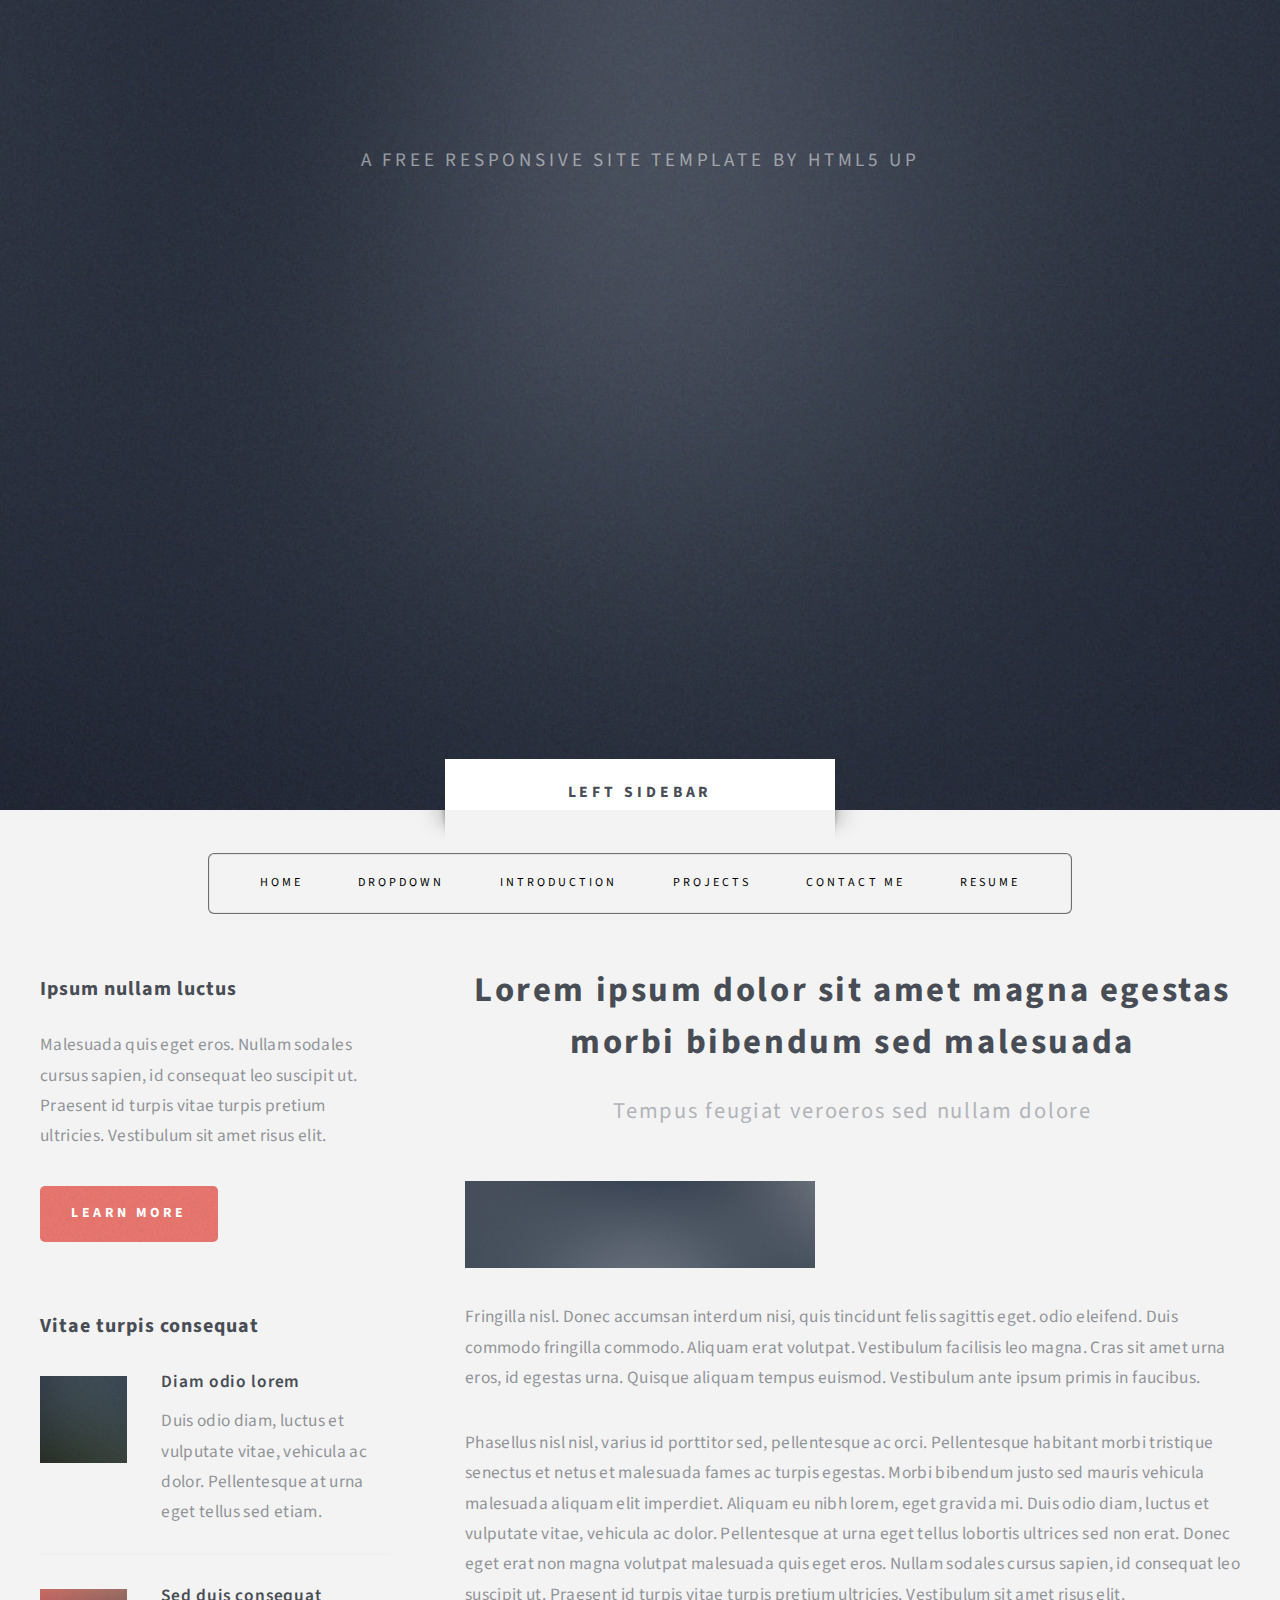
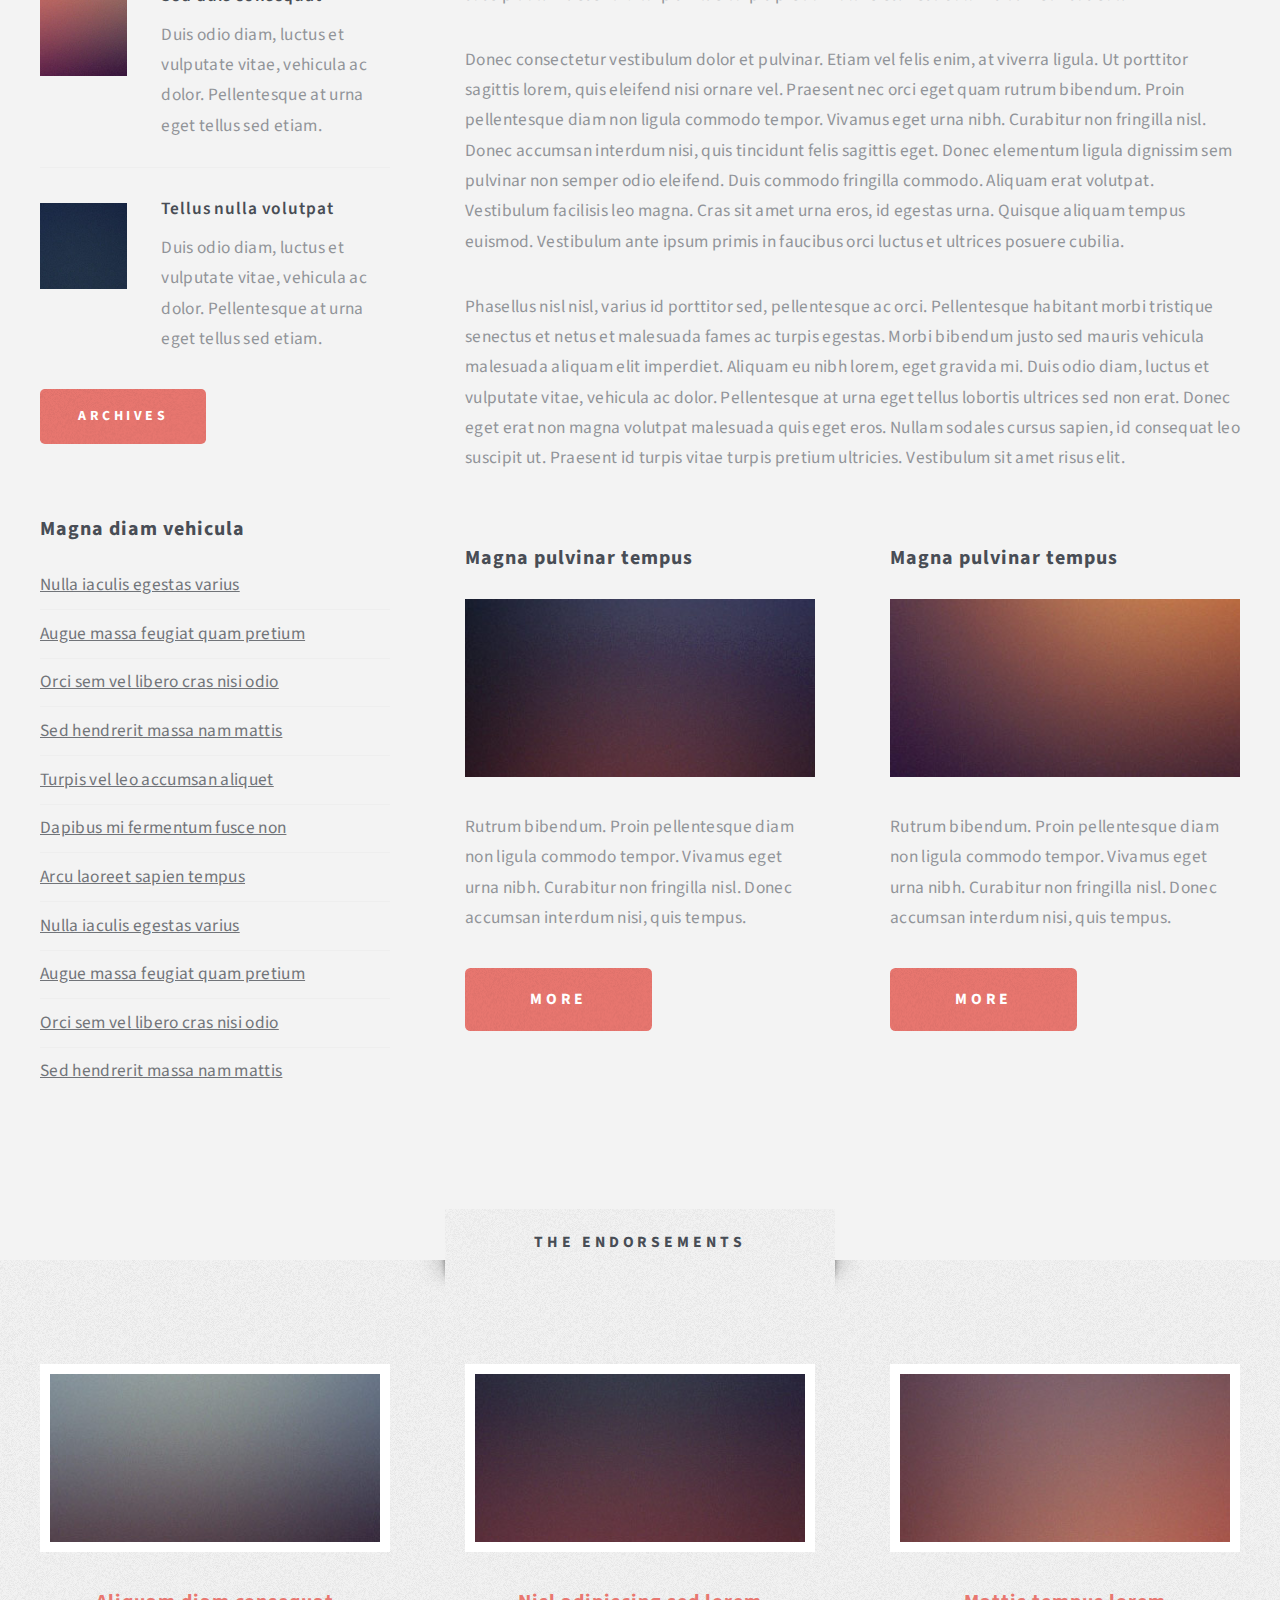
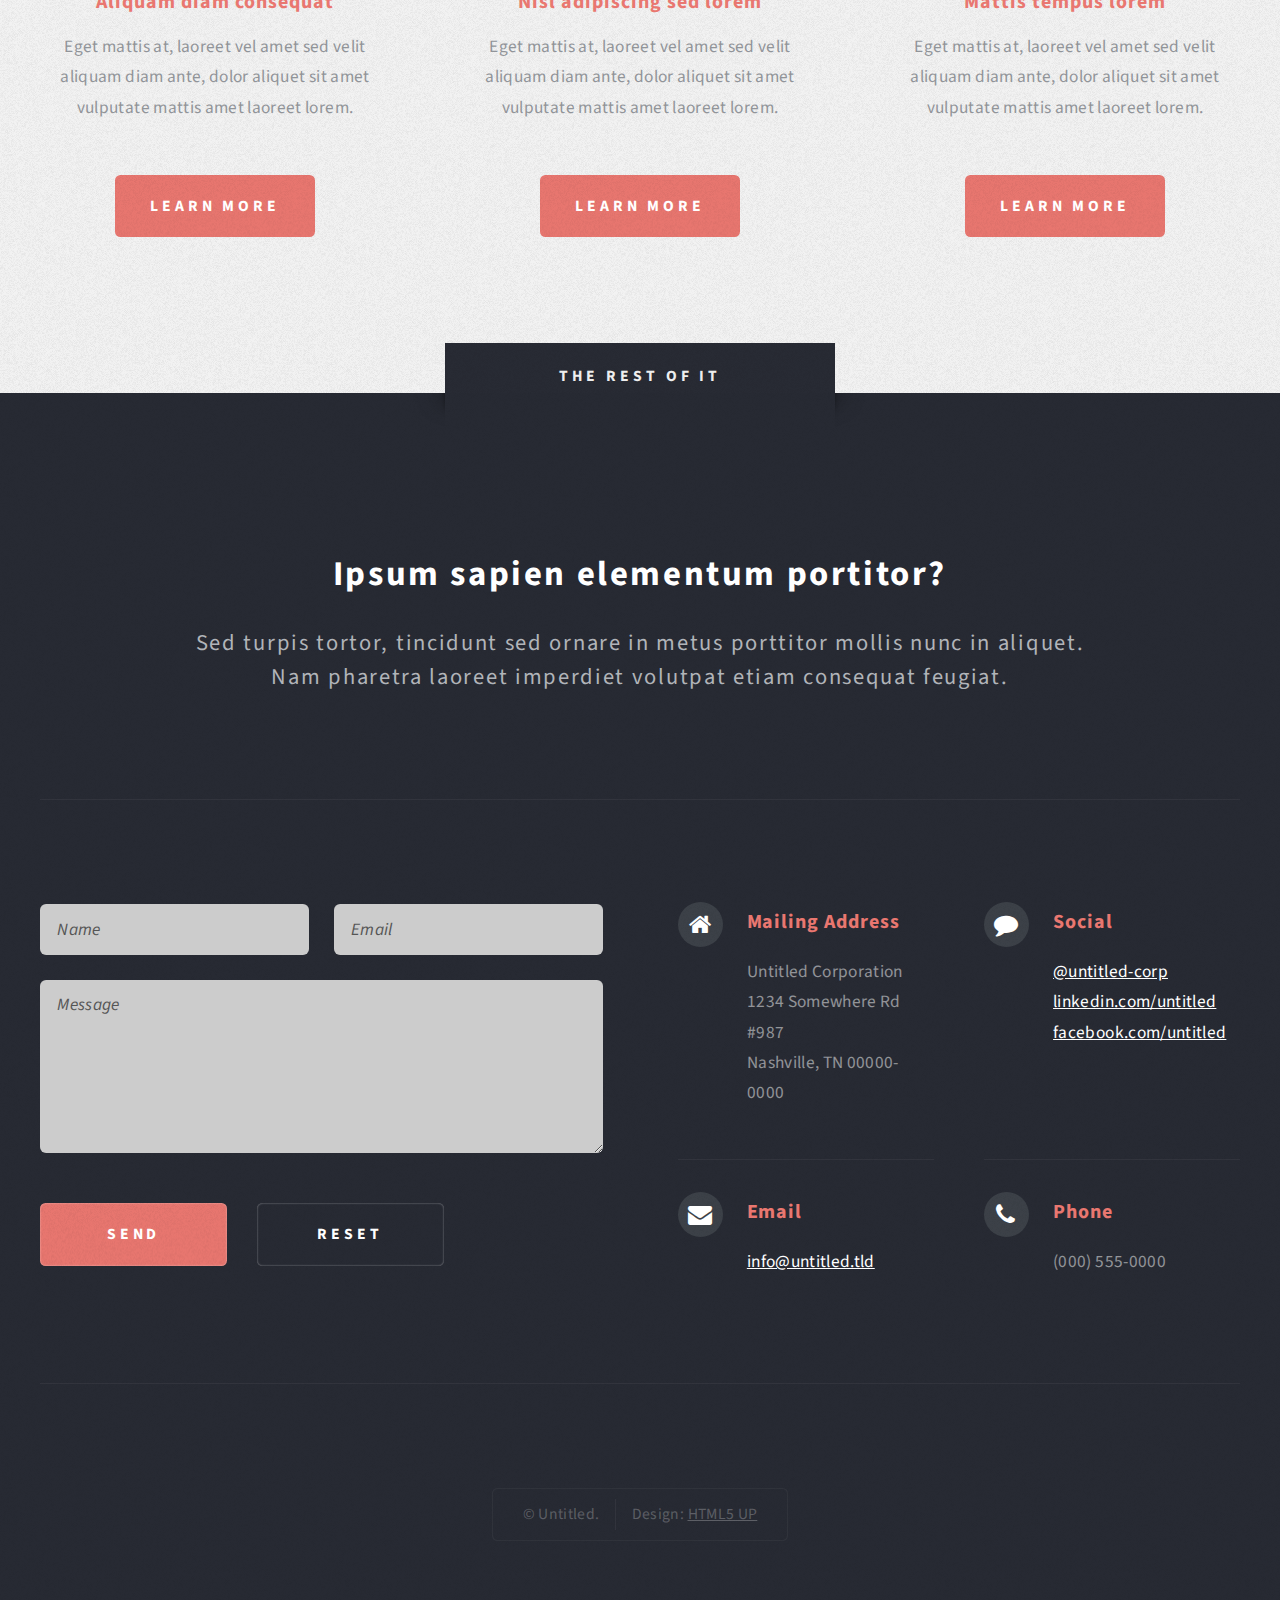
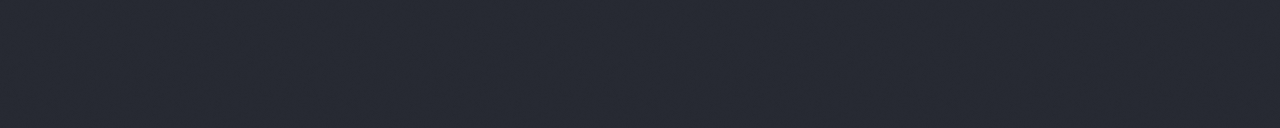
<file: left-sidebar.html>
<!DOCTYPE HTML>
<!--
	Escape Velocity by HTML5 UP
	html5up.net | @n33co
	Free for personal and commercial use under the CCA 3.0 license (html5up.net/license)
-->
<html>
	<head>
		<title>Left Sidebar - >Escape Velocity by HTML5 UP</title>
		<meta charset="utf-8" />
		<meta name="viewport" content="width=device-width, initial-scale=1" />
		<!--[if lte IE 8]><script src="assets/js/ie/html5shiv.js"></script><![endif]-->
		<link rel="stylesheet" href="assets/css/main.css" />
		<!--[if lte IE 8]><link rel="stylesheet" href="assets/css/ie8.css" /><![endif]-->
	</head>
	<body class="left-sidebar">
		<div id="page-wrapper">

			<!-- Header -->
				<div id="header-wrapper" class="wrapper">
					<div id="header">

						<!-- Logo -->
							<div id="logo">
								<!--<h1><a href="index.html">Escape Velocity</a></h1>-->
								<p>A free responsive site template by HTML5 UP</p>
							</div>

						<!-- Nav -->
							

					</div>
				</div>

			<!-- Main -->
				<div id="projects_page"class="wrapper style2" style="background: #f3f3f3 url("images/overlay.png");" >
					<div class="title">Left Sidebar</div>
					<nav id="nav">
								<ul>
									<li class="current"><a href="index.html">Home</a></li>
									<li>
										<a href="#">Dropdown</a>
										<ul>
											<li><a href="#">Put Something</a></li>
											<li><a href="#">Then Something Else</a></li>
											<li><a href="#">Dont forget This</a></li>
											<li>
												<a href="#">Random Stuff</a>
												<ul>
													<li><a href="#">Something Here</a></li>
													<li><a href="#">More There</a></li>
													<li><a href="#">Yaaay</a></li>
													<li><a href="#">The dropdown of Life</a></li>
													<li><a href="#">Virginia Tech</a></li>
												</ul>
											</li>
											<li><a href="#">Nisl tempus</a></li>
										</ul>
									</li>
									<li><a href="#introduction_tag">Introduction</a></li>
									<li><a href="#projects_tag">Projects</a></li>
									<li><a href="#contactme_tag">Contact Me</a></li>
									<li><a href="documents/Resume_Akshay_Goel.pdf" target="_blank">Resume</a></li>
								</ul>
							</nav>
					<div id="main" class="container">
						<div class="row 150%">
							<div class="4u 12u(mobile)">

								<!-- Sidebar -->
									<div id="sidebar">
										<section class="box">
											<header>
												<h2>Ipsum nullam luctus</h2>
											</header>
											<p>Malesuada quis eget eros. Nullam sodales cursus sapien, id consequat
											leo suscipit ut. Praesent id turpis vitae turpis pretium ultricies. Vestibulum sit
											amet risus elit.</p>
											<a href="#" class="button style1">Learn More</a>
										</section>
										<section class="box">
											<header>
												<h2>Vitae turpis consequat</h2>
											</header>
											<ul class="style2">
												<li>
													<article class="box post-excerpt">
														<a href="#" class="image left"><img src="images/pic08.jpg" alt="" /></a>
														<h3><a href="#">Diam odio lorem</a></h3>
														<p>Duis odio diam, luctus et vulputate vitae, vehicula ac dolor. Pellentesque at urna eget tellus sed etiam.</p>
													</article>
												</li>
												<li>
													<article class="box post-excerpt">
														<a href="#" class="image left"><img src="images/pic09.jpg" alt="" /></a>
														<h3><a href="#">Sed duis consequat</a></h3>
														<p>Duis odio diam, luctus et vulputate vitae, vehicula ac dolor. Pellentesque at urna eget tellus sed etiam.</p>
													</article>
												</li>
												<li>
													<article class="box post-excerpt">
														<a href="#" class="image left"><img src="images/pic10.jpg" alt="" /></a>
														<h3><a href="#">Tellus nulla volutpat</a></h3>
														<p>Duis odio diam, luctus et vulputate vitae, vehicula ac dolor. Pellentesque at urna eget tellus sed etiam.</p>
													</article>
												</li>
											</ul>
											<a href="#" class="button style1">Archives</a>
										</section>
										<section class="box">
											<header>
												<h2>Magna diam vehicula</h2>
											</header>
											<ul class="style3">
												<li><a href="#">Nulla iaculis egestas varius</a></li>
												<li><a href="#">Augue massa feugiat quam pretium</a></li>
												<li><a href="#">Orci sem vel libero cras nisi odio</a></li>
												<li><a href="#">Sed hendrerit massa nam mattis</a></li>
												<li><a href="#">Turpis vel leo accumsan aliquet</a></li>
												<li><a href="#">Dapibus mi fermentum fusce non</a></li>
												<li><a href="#">Arcu laoreet sapien tempus</a></li>
												<li><a href="#">Nulla iaculis egestas varius</a></li>
												<li><a href="#">Augue massa feugiat quam pretium</a></li>
												<li><a href="#">Orci sem vel libero cras nisi odio</a></li>
												<li><a href="#">Sed hendrerit massa nam mattis</a></li>
											</ul>
										</section>
									</div>

							</div>
							<div class="8u 12u(mobile) important(mobile)">

								<!-- Content -->
									<div id="content">
										<article class="box post">
											<header class="style1">
												<h2>Lorem ipsum dolor sit amet magna egestas morbi bibendum sed malesuada</h2>
												<p>Tempus feugiat veroeros sed nullam dolore</p>
											</header>
											<a href="#" class="image featured">
												<img src="images/pic01.jpg" alt="" />
											</a>
											<p>Fringilla nisl. Donec accumsan interdum nisi, quis tincidunt felis sagittis eget.
											odio eleifend. Duis commodo fringilla commodo. Aliquam erat volutpat. Vestibulum
											facilisis leo magna. Cras sit amet urna eros, id egestas urna. Quisque aliquam
											tempus euismod. Vestibulum ante ipsum primis in faucibus.</p>
											<p>Phasellus nisl nisl, varius id porttitor sed, pellentesque ac orci. Pellentesque
											habitant morbi tristique senectus et netus et malesuada fames ac turpis egestas. Morbi
											bibendum justo sed mauris vehicula malesuada aliquam elit imperdiet. Aliquam eu nibh
											lorem, eget gravida mi. Duis odio diam, luctus et vulputate vitae, vehicula ac dolor.
											Pellentesque at urna eget tellus lobortis ultrices sed non erat. Donec eget erat non
											magna volutpat malesuada quis eget eros. Nullam sodales cursus sapien, id consequat
											leo suscipit ut. Praesent id turpis vitae turpis pretium ultricies. Vestibulum sit
											amet risus elit.</p>
											<p>Donec consectetur vestibulum dolor et pulvinar. Etiam vel felis enim, at viverra
											ligula. Ut porttitor sagittis lorem, quis eleifend nisi ornare vel. Praesent nec orci
											eget quam rutrum bibendum. Proin pellentesque diam non ligula commodo tempor. Vivamus
											eget urna nibh. Curabitur non fringilla nisl. Donec accumsan interdum nisi, quis
											tincidunt felis sagittis eget. Donec elementum ligula dignissim sem pulvinar non semper
											odio eleifend. Duis commodo fringilla commodo. Aliquam erat volutpat. Vestibulum
											facilisis leo magna. Cras sit amet urna eros, id egestas urna. Quisque aliquam
											tempus euismod. Vestibulum ante ipsum primis in faucibus orci luctus et ultrices
											posuere cubilia.</p>
											<p>Phasellus nisl nisl, varius id porttitor sed, pellentesque ac orci. Pellentesque
											habitant morbi tristique senectus et netus et malesuada fames ac turpis egestas. Morbi
											bibendum justo sed mauris vehicula malesuada aliquam elit imperdiet. Aliquam eu nibh
											lorem, eget gravida mi. Duis odio diam, luctus et vulputate vitae, vehicula ac dolor.
											Pellentesque at urna eget tellus lobortis ultrices sed non erat. Donec eget erat non
											magna volutpat malesuada quis eget eros. Nullam sodales cursus sapien, id consequat
											leo suscipit ut. Praesent id turpis vitae turpis pretium ultricies. Vestibulum sit
											amet risus elit.</p>
										</article>
										<div class="row 150%">
											<div class="6u 12u(mobile)">
												<section class="box">
													<header>
														<h2>Magna pulvinar tempus</h2>
													</header>
													<a href="#" class="image featured"><img src="images/pic05.jpg" alt="" /></a>
													<p>Rutrum bibendum. Proin pellentesque diam non ligula commodo tempor. Vivamus
													eget urna nibh. Curabitur non fringilla nisl. Donec accumsan interdum nisi, quis
													tempus.</p>
													<a href="#" class="button style1">More</a>
												</section>
											</div>
											<div class="6u 12u(mobile)">
												<section class="box">
													<header>
														<h2>Magna pulvinar tempus</h2>
													</header>
													<a href="#" class="image featured"><img src="images/pic06.jpg" alt="" /></a>
													<p>Rutrum bibendum. Proin pellentesque diam non ligula commodo tempor. Vivamus
													eget urna nibh. Curabitur non fringilla nisl. Donec accumsan interdum nisi, quis
													tempus.</p>
													<a href="#" class="button style1">More</a>
												</section>
											</div>
										</div>
									</div>

							</div>
						</div>
					</div>
				</div>

			<!-- Highlights -->
				<div class="wrapper style3">
					<div class="title">The Endorsements</div>
					<div id="highlights" class="container">
						<div class="row 150%">
							<div class="4u 12u(mobile)">
								<section class="highlight">
									<a href="#" class="image featured"><img src="images/pic02.jpg" alt="" /></a>
									<h3><a href="#">Aliquam diam consequat</a></h3>
									<p>Eget mattis at, laoreet vel amet sed velit aliquam diam ante, dolor aliquet sit amet vulputate mattis amet laoreet lorem.</p>
									<ul class="actions">
										<li><a href="#" class="button style1">Learn More</a></li>
									</ul>
								</section>
							</div>
							<div class="4u 12u(mobile)">
								<section class="highlight">
									<a href="#" class="image featured"><img src="images/pic03.jpg" alt="" /></a>
									<h3><a href="#">Nisl adipiscing sed lorem</a></h3>
									<p>Eget mattis at, laoreet vel amet sed velit aliquam diam ante, dolor aliquet sit amet vulputate mattis amet laoreet lorem.</p>
									<ul class="actions">
										<li><a href="#" class="button style1">Learn More</a></li>
									</ul>
								</section>
							</div>
							<div class="4u 12u(mobile)">
								<section class="highlight">
									<a href="#" class="image featured"><img src="images/pic04.jpg" alt="" /></a>
									<h3><a href="#">Mattis tempus lorem</a></h3>
									<p>Eget mattis at, laoreet vel amet sed velit aliquam diam ante, dolor aliquet sit amet vulputate mattis amet laoreet lorem.</p>
									<ul class="actions">
										<li><a href="#" class="button style1">Learn More</a></li>
									</ul>
								</section>
							</div>
						</div>
					</div>
				</div>

			<!-- Footer -->
				<div id="footer-wrapper" class="wrapper">
					<div class="title">The Rest Of It</div>
					<div id="footer" class="container">
						<header class="style1">
							<h2>Ipsum sapien elementum portitor?</h2>
							<p>
								Sed turpis tortor, tincidunt sed ornare in metus porttitor mollis nunc in aliquet.<br />
								Nam pharetra laoreet imperdiet volutpat etiam consequat feugiat.
							</p>
						</header>
						<hr />
						<div class="row 150%">
							<div class="6u 12u(mobile)">

								<!-- Contact Form -->
									<section>
										<form method="post" action="#">
											<div class="row 50%">
												<div class="6u 12u(mobile)">
													<input type="text" name="name" id="contact-name" placeholder="Name" />
												</div>
												<div class="6u 12u(mobile)">
													<input type="text" name="email" id="contact-email" placeholder="Email" />
												</div>
											</div>
											<div class="row 50%">
												<div class="12u">
													<textarea name="message" id="contact-message" placeholder="Message" rows="4"></textarea>
												</div>
											</div>
											<div class="row">
												<div class="12u">
													<ul class="actions">
														<li><input type="submit" class="style1" value="Send" /></li>
														<li><input type="reset" class="style2" value="Reset" /></li>
													</ul>
												</div>
											</div>
										</form>
									</section>

							</div>
							<div class="6u 12u(mobile)">

								<!-- Contact -->
									<section class="feature-list small">
										<div class="row">
											<div class="6u 12u(mobile)">
												<section>
													<h3 class="icon fa-home">Mailing Address</h3>
													<p>
														Untitled Corporation<br />
														1234 Somewhere Rd #987<br />
														Nashville, TN 00000-0000
													</p>
												</section>
											</div>
											<div class="6u 12u(mobile)">
												<section>
													<h3 class="icon fa-comment">Social</h3>
													<p>
														<a href="#">@untitled-corp</a><br />
														<a href="#">linkedin.com/untitled</a><br />
														<a href="#">facebook.com/untitled</a>
													</p>
												</section>
											</div>
										</div>
										<div class="row">
											<div class="6u 12u(mobile)">
												<section>
													<h3 class="icon fa-envelope">Email</h3>
													<p>
														<a href="#">info@untitled.tld</a>
													</p>
												</section>
											</div>
											<div class="6u 12u(mobile)">
												<section>
													<h3 class="icon fa-phone">Phone</h3>
													<p>
														(000) 555-0000
													</p>
												</section>
											</div>
										</div>
									</section>

							</div>
						</div>
						<hr />
					</div>
					<div id="copyright">
						<ul>
							<li>&copy; Untitled.</li><li>Design: <a href="http://html5up.net">HTML5 UP</a></li>
						</ul>
					</div>
				</div>

		</div>

		<!-- Scripts -->

			<script src="assets/js/jquery.min.js"></script>
			<script src="assets/js/jquery.dropotron.min.js"></script>
			<script src="assets/js/skel.min.js"></script>
			<script src="assets/js/skel-viewport.min.js"></script>
			<script src="assets/js/util.js"></script>
			<!--[if lte IE 8]><script src="assets/js/ie/respond.min.js"></script><![endif]-->
			<script src="assets/js/main.js"></script>

	</body>
</html>
</file>
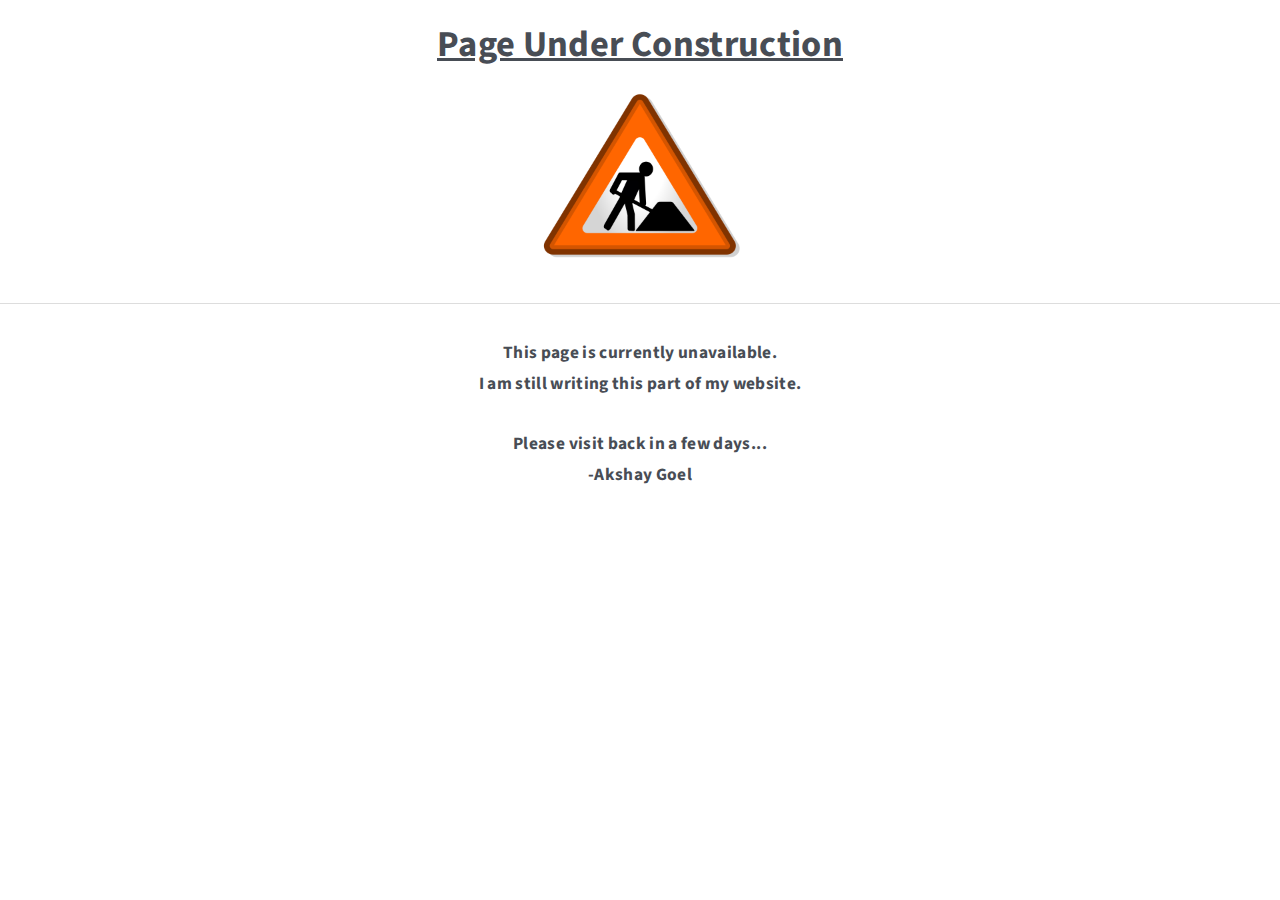
<file: pageNA.html>
<!DOCTYPE HTML>

<html>
	<head>
		<title>Page still in Progress</title>
		<meta charset="utf-8" />
		<meta name="viewport" content="width=device-width, initial-scale=1" />
		<!--[if lte IE 8]><script src="assets/js/ie/html5shiv.js"></script><![endif]-->
		<link rel="stylesheet" href="assets/css/main.css" />
		<!--[if lte IE 8]><link rel="stylesheet" href="assets/css/ie8.css" /><![endif]-->
	</head>

	<body>

		<h1 style="font-size:2.1em; text-align:center;">
			<br><u>Page Under Construction</u>
		</h1>
		<h1 style="text-align:center;">
			<br>
			<img src="images/construction.png" width="200px" height="auto"> <br> <hr />
			This page is currently unavailable. <br> I am still writing this part of my website. <br><br> Please visit back in a few days...<br>
			-Akshay Goel
		</h1>


	</body>
</file>
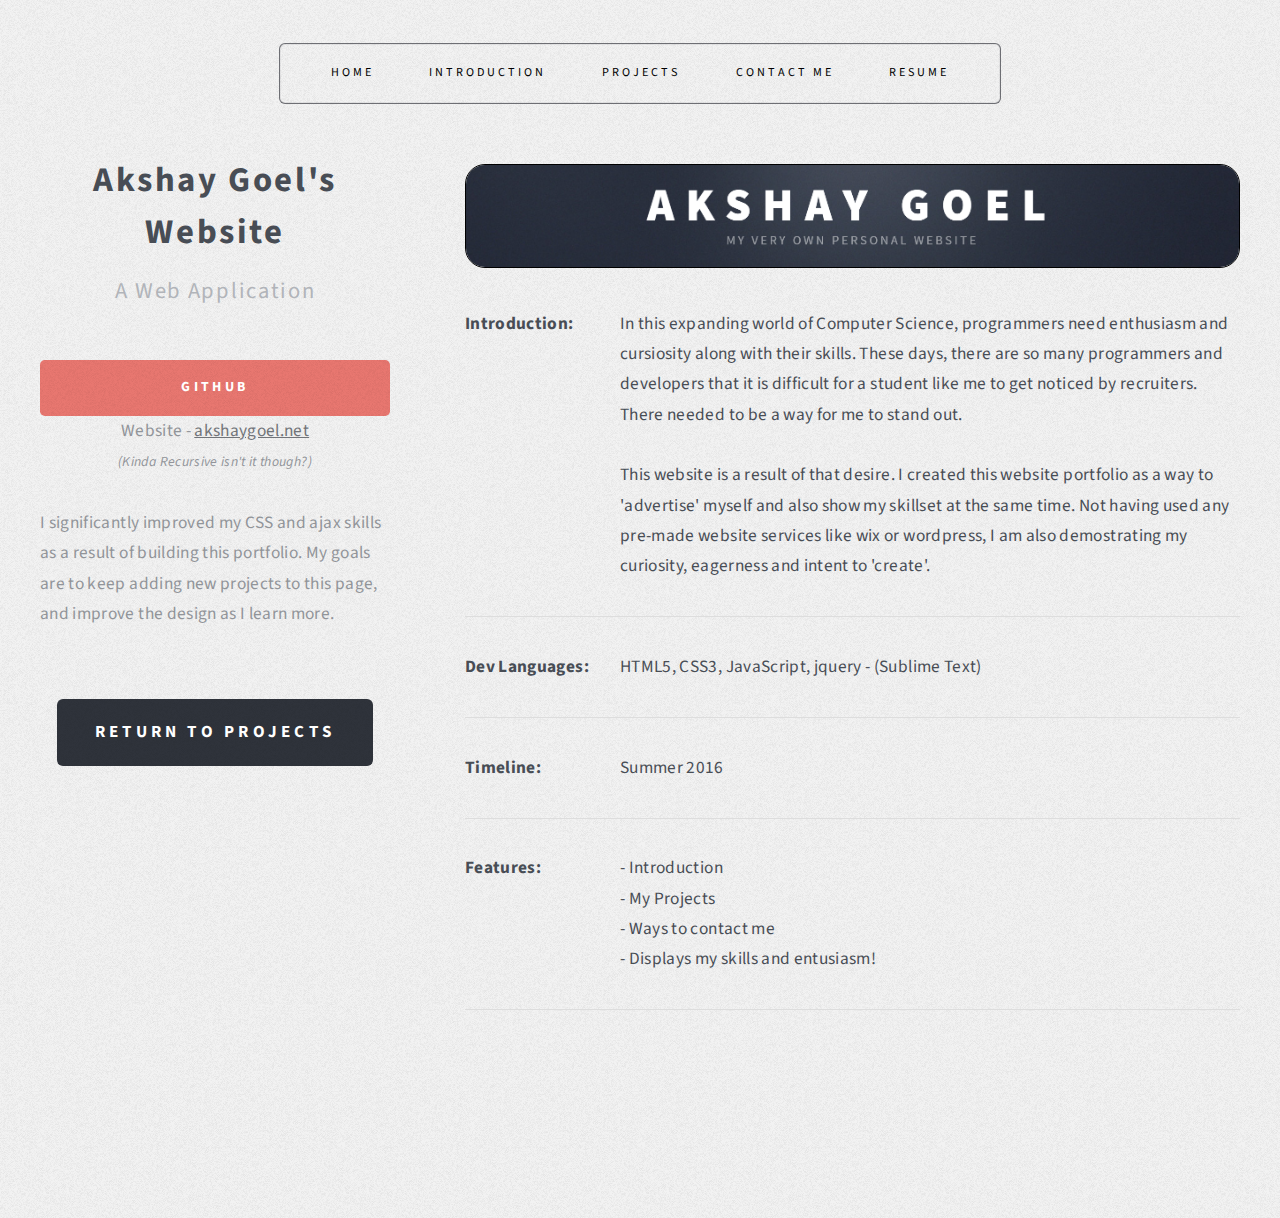
<file: projects/myWebsite.html>
<!DOCTYPE HTML>
<!--
	Escape Velocity by HTML5 UP
	html5up.net | @n33co
	Free for personal and commercial use under the CCA 3.0 license (html5up.net/license)
-->
<html>
	<head>
		<title>My Website</title>
		<meta charset="utf-8" />
		<meta name="viewport" content="width=device-width, initial-scale=1" />
		<!--[if lte IE 8]><script src="assets/js/ie/html5shiv.js"></script><![endif]-->
		<link rel="stylesheet" href="../assets/css/main.css" />
		<!--[if lte IE 8]><link rel="stylesheet" href="assets/css/ie8.css" /><![endif]-->
	</head>
	<body class="left-sidebar">
		<div id="page-wrapper">

			<!-- Main -->
				<div id="projects_page" class="wrapper style2">
					<nav id="nav">
								<ul>
									<li class="current"><a href="../index.html">Home</a></li>
									<li><a href="../index.html#introduction_tag">Introduction</a></li>
									<li><a href="../index.html#projects_tag">Projects</a></li>
									<li><a href="../index.html#contactme_tag">Contact Me</a></li>
									<li><a href="../documents/Resume_Akshay_Goel.pdf" target="_blank">Resume</a></li>
								</ul>
							</nav>
					<div id="main" class="container">
						<div class="row 150%">
							<div class="4u 12u(mobile)">

								<!-- Sidebar -->
									<div id="sidebar">
										<section class="box">
											<header class="style1">
												<h2>Akshay Goel's Website</h2>
												<p style="margin-top:-10px;">A Web Application</p>
											</header>
											
										</section>
										<section class="box">											
											<ul class="style2">
												<li>
													<article class="box post-excerpt" style="margin-top: -70px;">
													<a href="https://github.com/AkshayGoelTech/AkshayGoelTech.github.io" target="_blank" class="button style1" style="width:100%;">
														Github
													</a><br>
													<center>
														Website - <a href="http://akshaygoel.net" target="_blank">akshaygoel.net</a><br>
														<i style="font-size: 0.8em;">(Kinda Recursive isn't it though?)</i>
													</center><br>
														I significantly improved my CSS and ajax skills as a result of building this portfolio. My goals are to keep adding new projects to this page, and improve the design as I learn more.
													</article>
												</li>												
											</ul>
										</section>
										<center><a href="../index.html#projects" class="button style3 big">Return to Projects</a><center>
									</div>
							</div>
							<div class="8u 12u(mobile) important(mobile)">

								<!-- Content -->
									<div id="content">
										<article class="box post">
										<img src="images/website_1.png" style="border-radius: 20px; border: .5px solid black;" width="100%">
	
	<br><br>
	<table style="color: #484d55;">
	<col width="20%">
		<tr>
		<td><b>Introduction: </b></td>
		<td> In this expanding world of Computer Science, programmers need enthusiasm and cursiosity along with their skills. These days, there are so many programmers and developers that it is difficult for a student like me to get noticed by recruiters. There needed to be a way for me to stand out.<br><br>
		This website is a result of that desire. I created this website portfolio as a way to 'advertise' myself and also show my skillset at the same time. Not having used any pre-made website services like wix or wordpress, I am also demostrating my curiosity, eagerness and intent to 'create'.  </td>
		</tr>

		<td><hr /></td> <td><hr /></td>

		<tr>
		<td><b>Dev Languages: </b></td>
		<td>HTML5, CSS3, JavaScript, jquery - (Sublime Text)</td>
		</tr>

		<td><hr /></td> <td><hr /></td>

		<tr>
		<td><b>Timeline: </b></td>
		<td>Summer 2016</td>
		</tr>

		<td><hr /></td> <td><hr /></td>

		<tr>
		<td><b>Features: </b></td>
		<td>
			- Introduction <br>
			- My Projects<br>
			- Ways to contact me<br>
			- Displays my skills and entusiasm!
		</td>
		</tr>
		<td><hr /></td><td><hr /></td>

		<td><hr /></td><td><hr /></td>
	</table>
										</article>	
									</div>
							</div>
						</div>
					</div>
				</div>
		</div>

		<!-- Scripts -->

			<script src="../assets/js/jquery.min.js"></script>
			<script src="../assets/js/jquery.dropotron.min.js"></script>
			<script src="../assets/js/skel.min.js"></script>
			<script src="../assets/js/skel-viewport.min.js"></script>
			<script src="../assets/js/util.js"></script>
			<!--[if lte IE 8]><script src="../assets/js/ie/respond.min.js"></script><![endif]-->
			<script src="../assets/js/main.js"></script>

	</body>
</html>
</file>
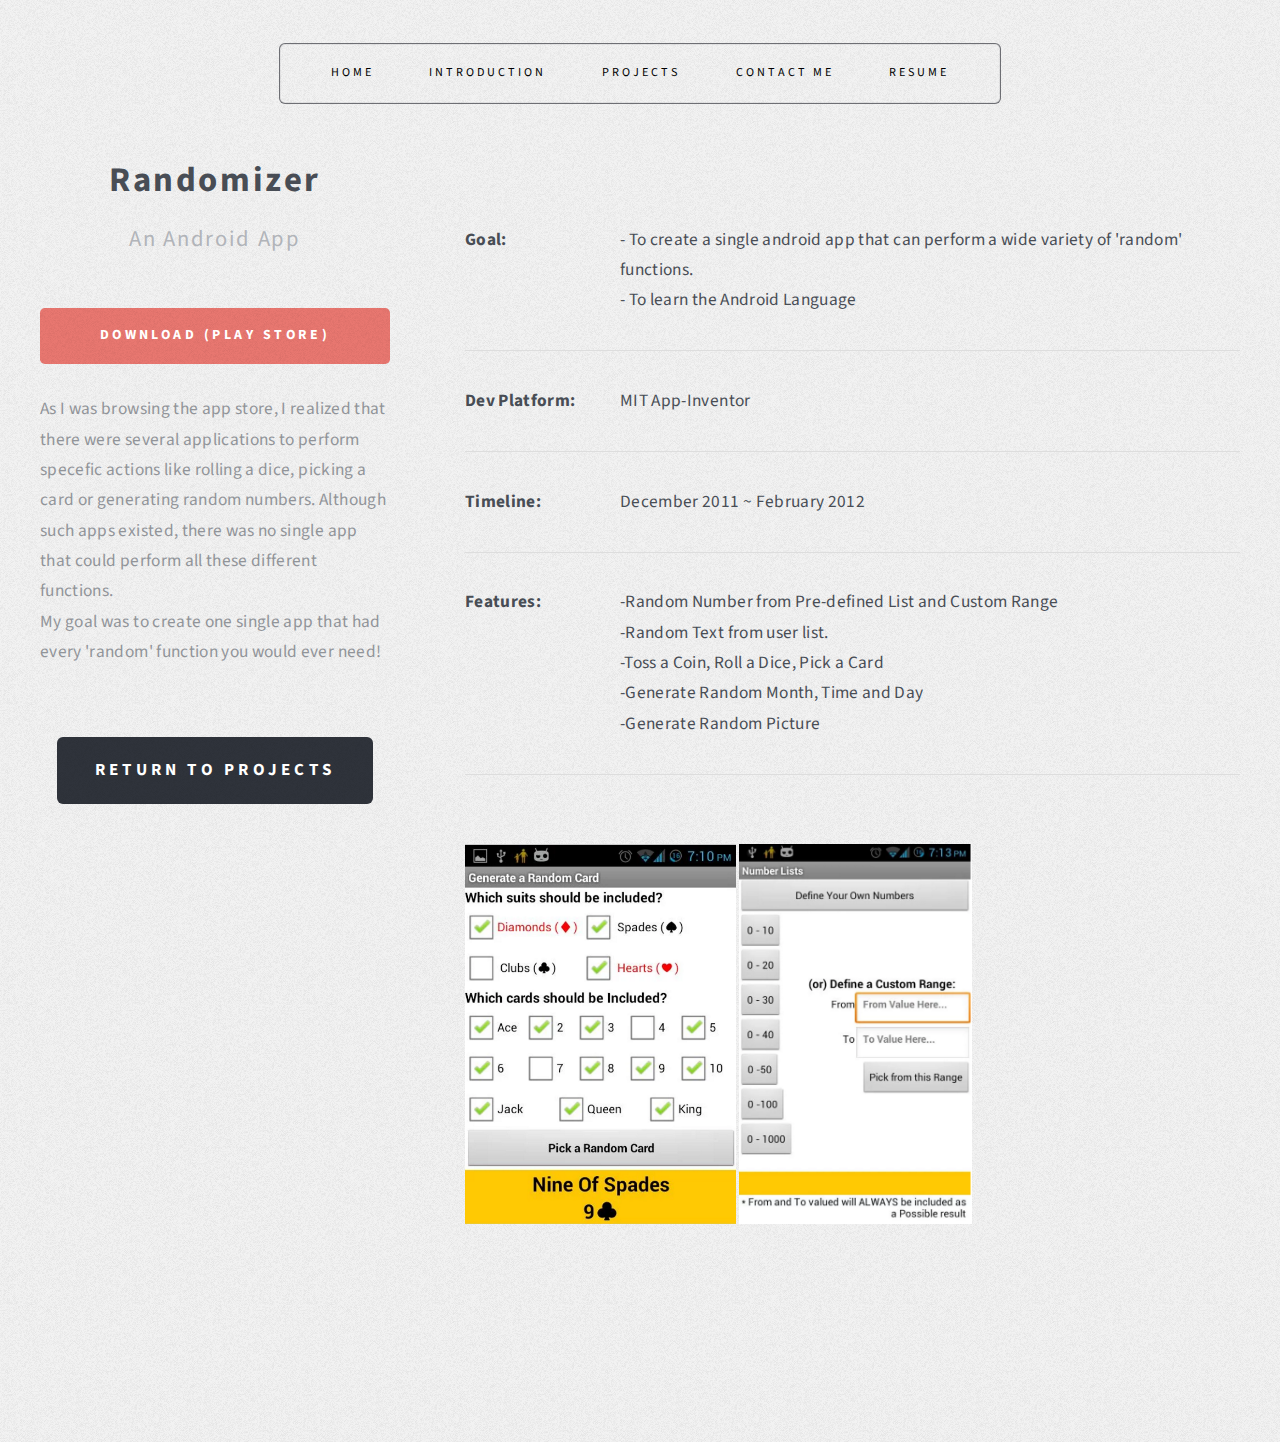
<file: projects/randomizer.html>
<!DOCTYPE HTML>
<!--
	Escape Velocity by HTML5 UP
	html5up.net | @n33co
	Free for personal and commercial use under the CCA 3.0 license (html5up.net/license)
-->
<html>
	<head>
		<title>Randomizer</title>
		<meta charset="utf-8" />
		<meta name="viewport" content="width=device-width, initial-scale=1" />
		<!--[if lte IE 8]><script src="assets/js/ie/html5shiv.js"></script><![endif]-->
		<link rel="stylesheet" href="../assets/css/main.css" />
		<!--[if lte IE 8]><link rel="stylesheet" href="assets/css/ie8.css" /><![endif]-->
	</head>
	<body class="left-sidebar">
		<div id="page-wrapper">

			<!-- Main -->
				<div id="projects_page" class="wrapper style2">
					<nav id="nav">
								<ul>
									<li class="current"><a href="../index.html">Home</a></li>
									<li><a href="../index.html#introduction_tag">Introduction</a></li>
									<li><a href="../index.html#projects_tag">Projects</a></li>
									<li><a href="../index.html#contactme_tag">Contact Me</a></li>
									<li><a href="../documents/Resume_Akshay_Goel.pdf" target="_blank">Resume</a></li>
								</ul>
							</nav>
					<div id="main" class="container">
						<div class="row 150%">
							<div class="4u 12u(mobile)">

								<!-- Sidebar -->
									<div id="sidebar">
										<section class="box">
											<header class="style1">
												<h2>Randomizer</h2>
												<p style="margin-top:-10px;">An Android App</p>
											</header>
											
										</section>
										<section class="box">											
											<ul class="style2">
												<li>
													<article class="box post-excerpt" style="margin-top: -70px;">
													<center><a href="https://play.google.com/store/apps/details?id=appinventor.ai_akshaygoel1.Randomizer&hl=en" target="_blank" class="button style1" style="width: 100%;">Download (Play Store)</a></center><br>
														As I was browsing the app store, I realized that there were several applications to perform specefic actions like rolling a dice, picking a card or generating random numbers. Although such apps existed, there was no single app that could perform all these different functions.<br> My goal was to create one single app that had every 'random' function you would ever need!	
													</article>
												</li>												
											</ul>
										</section>
										<center><a href="../index.html#projects" class="button style3 big">Return to Projects</a><center>
									</div>
							</div>
							<div class="8u 12u(mobile) important(mobile)">

								<!-- Content -->
									<div id="content">
										<article class="box post">
											
<br><br>
<table style="color: #484d55;">
<col width="20%">
	<tr>
	<td><b>Goal: </b></td>
	<td>- To create a single android app that can perform a wide variety of 'random' functions.<br> - To learn the Android Language
	</tr>

	<td><hr /></td> <td><hr /></td>

	<tr>
	<td><b>Dev Platform: </b></td>
	<td>MIT App-Inventor</td>
	</tr>

	<td><hr /></td> <td><hr /></td>

	<tr>
	<td><b>Timeline: </b></td>
	<td>December 2011 ~ February 2012</td>
	</tr>

	<td><hr /></td> <td><hr /></td>

	<tr>
	<td><b>Features: </b></td>
	<td>
		-Random Number from Pre-defined List and Custom Range<br>
		-Random Text from user list.<br>
		-Toss a Coin, Roll a Dice, Pick a Card<br>
		-Generate Random Month, Time and Day<br>
		-Generate Random Picture<br>
	</td>
	</tr>

	<td><hr /></td><td><hr /></td>
</table>
<p>
	<img src="images/random_1.png" align="top" id="img1"> 
	<img src="images/random_2.png" width="30%" align="top" id="img2">
<p>

										</article>										
										
									</div>

							</div>
						</div>
					</div>
				</div>
		</div>


		<!-- Scripts -->

			<script src="../assets/js/jquery.min.js"></script>
			<script src="../assets/js/jquery.dropotron.min.js"></script>
			<script src="../assets/js/skel.min.js"></script>
			<script src="../assets/js/skel-viewport.min.js"></script>
			<script src="../assets/js/util.js"></script>
			<!--[if lte IE 8]><script src="assets/js/ie/respond.min.js"></script><![endif]-->
			<script src="../assets/js/main.js"></script>
			<script type="text/javascript">
				var image2 = document.getElementById("img2");
				var image1 = document.getElementById("img1")
				var height = image2.height;
				image1.height = height;
			</script>

	</body>
</html>
</file>
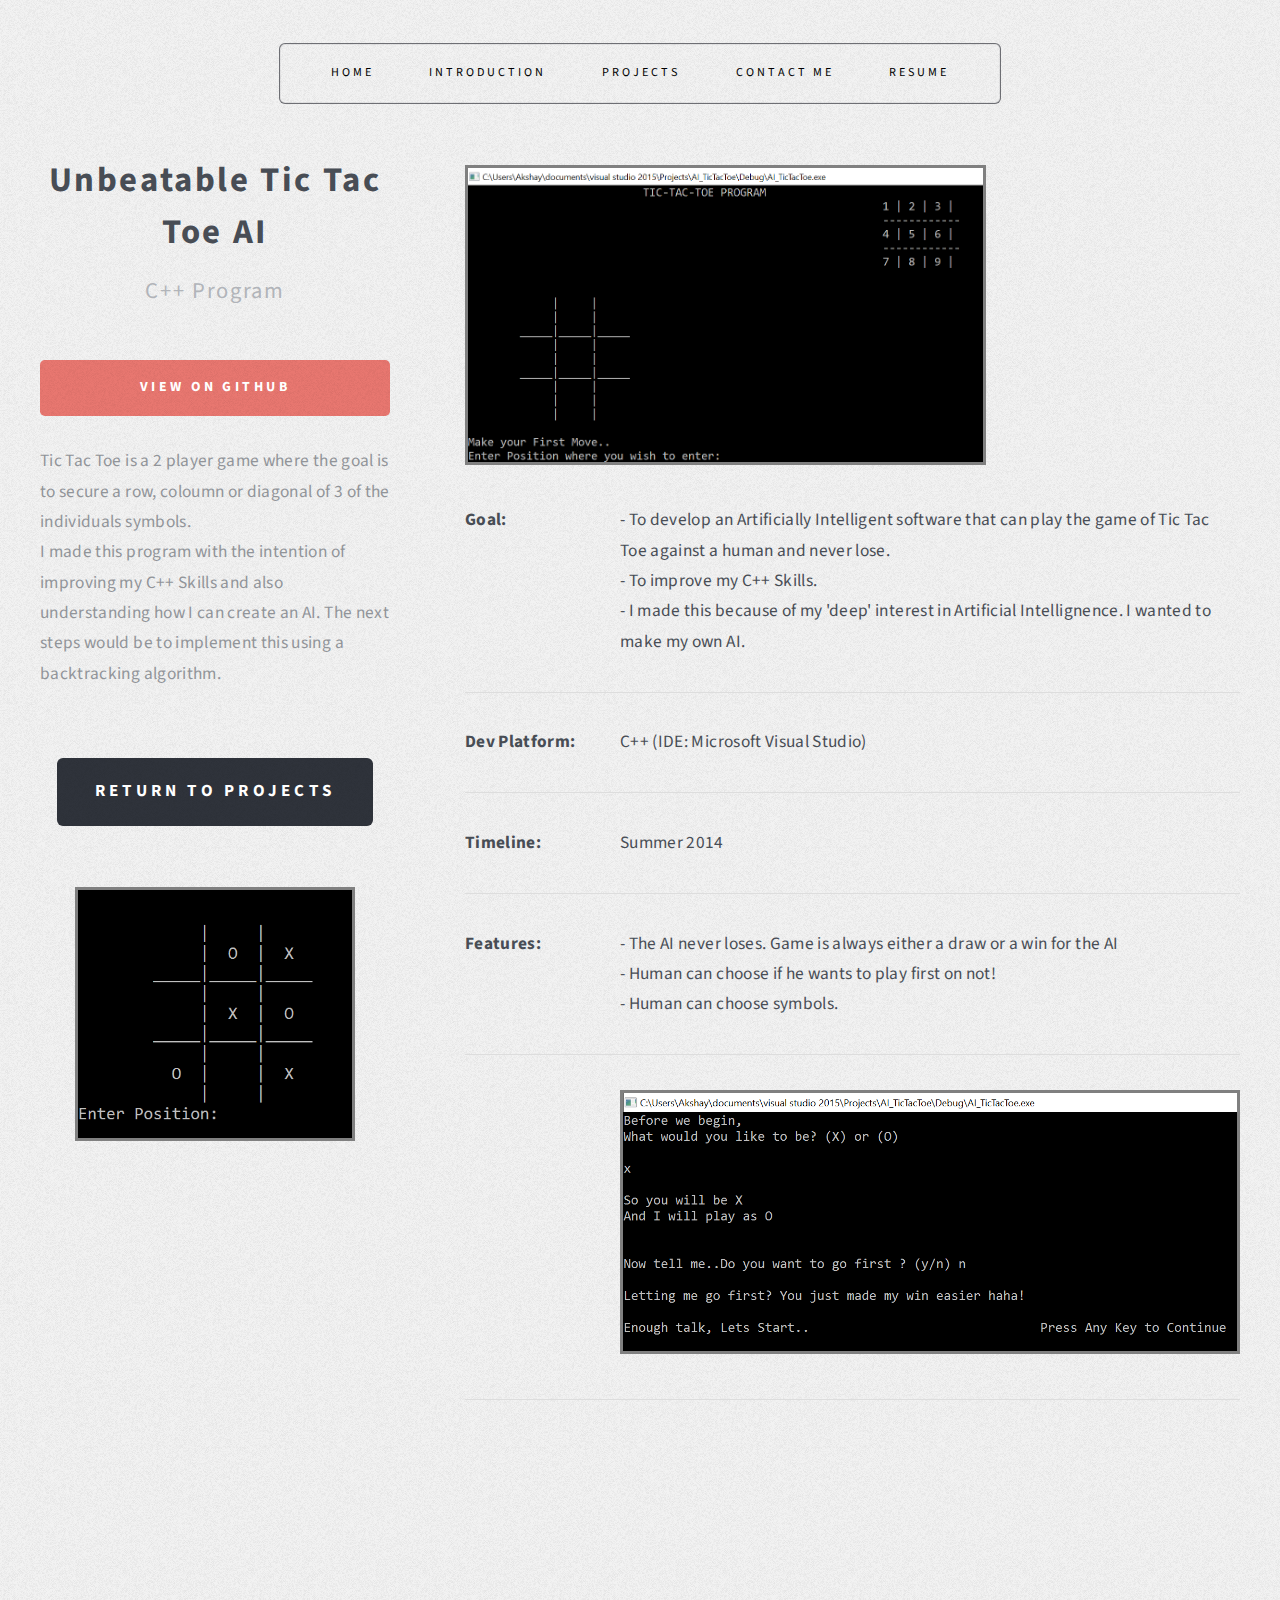
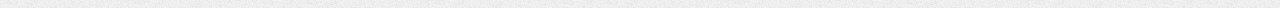
<file: projects/tictactoe.html>
<!DOCTYPE HTML>
<!--
	Escape Velocity by HTML5 UP
	html5up.net | @n33co
	Free for personal and commercial use under the CCA 3.0 license (html5up.net/license)
-->
<html>
	<head>
		<title>Tic Tac Toe AI</title>
		<meta charset="utf-8" />
		<meta name="viewport" content="width=device-width, initial-scale=1" />
		<!--[if lte IE 8]><script src="assets/js/ie/html5shiv.js"></script><![endif]-->
		<link rel="stylesheet" href="../assets/css/main.css" />
		<!--[if lte IE 8]><link rel="stylesheet" href="assets/css/ie8.css" /><![endif]-->
	</head>
	<body class="left-sidebar">
		<div id="page-wrapper">

			<!-- Main -->
				<div id="projects_page" class="wrapper style2">
					<nav id="nav">
								<ul>
									<li class="current"><a href="../index.html">Home</a></li>
									<li><a href="../index.html#introduction_tag">Introduction</a></li>
									<li><a href="../index.html#projects_tag">Projects</a></li>
									<li><a href="../index.html#contactme_tag">Contact Me</a></li>
									<li><a href="../documents/Resume_Akshay_Goel.pdf" target="_blank">Resume</a></li>
								</ul>
							</nav>
					<div id="main" class="container">
						<div class="row 150%">
							<div class="4u 12u(mobile)">

								<!-- Sidebar -->
									<div id="sidebar">
										<section class="box">
											<header class="style1">
												<h2>Unbeatable Tic Tac Toe AI</h2>
												<p style="margin-top:-10px;">C++ Program</p>
											</header>
											
										</section>
										<section class="box">											
											<ul class="style2">
												<li>
													<article class="box post-excerpt" style="margin-top: -70px;">
													<center><a href="https://github.com/AkshayGoelTech/Unbeatable-AI-TicTacToe" target="_blank" class="button style1" style="width: 100%;">View On GitHub</a></center><br>
														Tic Tac Toe is a 2 player game where the goal is to secure a row, coloumn or diagonal of 3 of the individuals symbols.<br>
														I made this program with the intention of improving my C++ Skills and also understanding how I can create an AI. The next steps would be to implement this using a backtracking algorithm.
													</article>
												</li>												
											</ul>
										</section>
										<center><a href="../index.html#projects" class="button style3 big">Return to Projects</a><center> <br><br>
										<img src="images/tic_2.png" width="80%;">
									</div>
							</div>
							<div class="8u 12u(mobile) important(mobile)">

								<!-- Content -->
									<div id="content">
										<article class="box post">
											
<br><br>
<table style="color: #484d55;">
<col width="20%">
	<tr>
		<img src="images/tic_1.png" height="300px;" style="margin-top: -60px;"><br><br>
	</tr>
	<tr>
	<td><b>Goal: </b></td>
	<td>- To develop an Artificially Intelligent software that can play the game of Tic Tac Toe against a human and never lose.<br>
	- To improve my C++ Skills. <br>
	- I made this because of my 'deep' interest in Artificial Intellignence. I wanted to make my own AI.
	</tr>

	<td><hr /></td> <td><hr /></td>

	<tr>
	<td><b>Dev Platform: </b></td>
	<td>C++ (IDE: Microsoft Visual Studio)</td>
	</tr>

	<td><hr /></td> <td><hr /></td>

	<tr>
	<td><b>Timeline: </b></td>
	<td>Summer 2014</td>
	</tr>

	<td><hr /></td> <td><hr /></td>

	<tr>
	<td><b>Features: </b></td>
	<td>
		- The AI never loses. Game is always either a draw or a win for the AI<br>
		- Human can choose if he wants to play first on not!<br>
		- Human can choose symbols.<br>
	</td>
	</tr>
	<td><hr /></td><td><hr /></td>

	<tr>
	<td></td>
	<td>
		<img src="images/tic_3.png" width="100%;">
	</td>
	</tr>
	<td><hr /></td><td><hr /></td>
</table>

										</article>										
										
									</div>

							</div>
						</div>
					</div>
				</div>
		</div>

		<style type="text/css">
			img {
				border: 3px solid grey;
			}
		</style>




		<!-- Scripts -->

			<script src="../assets/js/jquery.min.js"></script>
			<script src="../assets/js/jquery.dropotron.min.js"></script>
			<script src="../assets/js/skel.min.js"></script>
			<script src="../assets/js/skel-viewport.min.js"></script>
			<script src="../assets/js/util.js"></script>
			<!--[if lte IE 8]><script src="assets/js/ie/respond.min.js"></script><![endif]-->
			<script src="../assets/js/main.js"></script>
			<script type="text/javascript">
				var image2 = document.getElementById("img2");
				var image1 = document.getElementById("img1")
				var height = image2.height;
				image1.height = height;
			</script>

	</body>
</html>
</file>
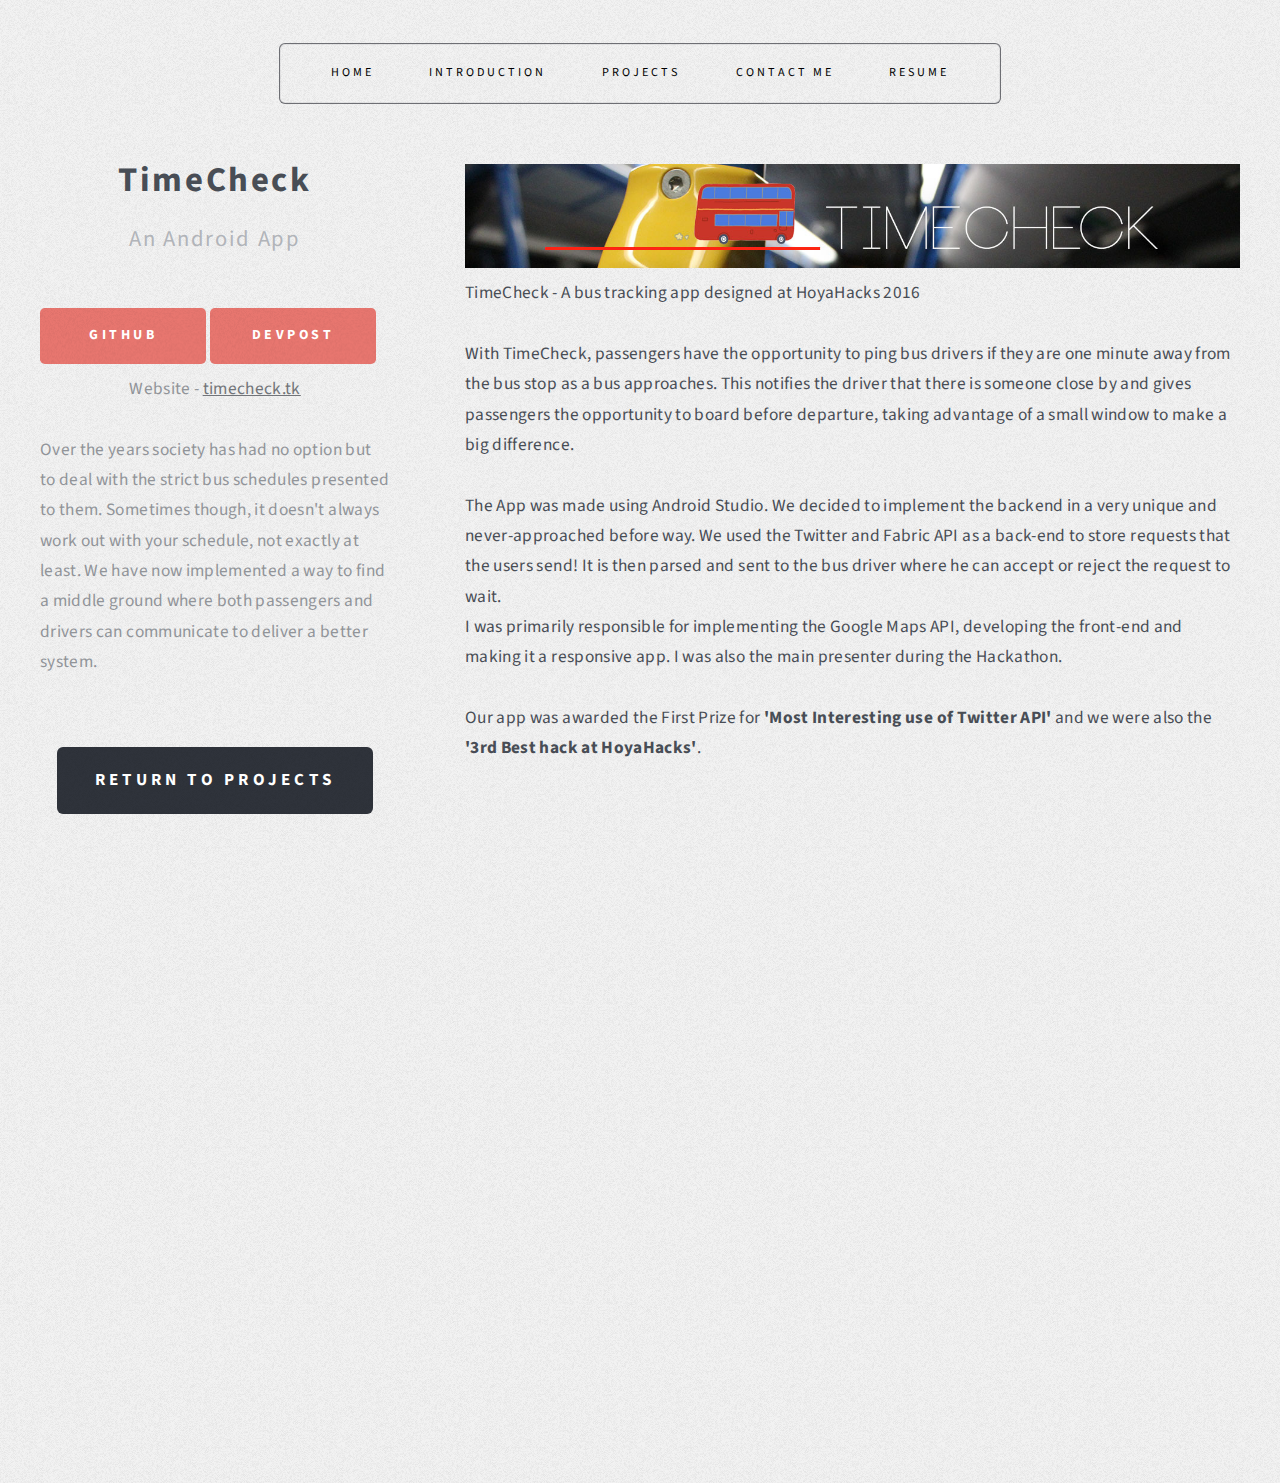
<file: projects/timecheck.html>
<!DOCTYPE HTML>
<!--
	Escape Velocity by HTML5 UP
	html5up.net | @n33co
	Free for personal and commercial use under the CCA 3.0 license (html5up.net/license)
-->
<html>
	<head>
		<title>TimeCheck</title>
		<meta charset="utf-8" />
		<meta name="viewport" content="width=device-width, initial-scale=1" />
		<!--[if lte IE 8]><script src="assets/js/ie/html5shiv.js"></script><![endif]-->
		<link rel="stylesheet" href="../assets/css/main.css" />
		<!--[if lte IE 8]><link rel="stylesheet" href="assets/css/ie8.css" /><![endif]-->
	</head>
	<body class="left-sidebar">
		<div id="page-wrapper">

			<!-- Main -->
				<div id="projects_page" class="wrapper style2">
					<nav id="nav">
								<ul>
									<li class="current"><a href="../index.html">Home</a></li>
									<li><a href="../index.html#introduction_tag">Introduction</a></li>
									<li><a href="../index.html#projects_tag">Projects</a></li>
									<li><a href="../index.html#contactme_tag">Contact Me</a></li>
									<li><a href="../documents/Resume_Akshay_Goel.pdf" target="_blank">Resume</a></li>
								</ul>
							</nav>
					<div id="main" class="container">
						<div class="row 150%">
							<div class="4u 12u(mobile)">

								<!-- Sidebar -->
									<div id="sidebar">
										<section class="box">
											<header class="style1">
												<h2>TimeCheck</h2>
												<p style="margin-top:-10px;">An Android App</p>
											</header>
											
										</section>
										<section class="box">											
											<ul class="style2">
												<li>
													<article class="box post-excerpt" style="margin-top: -70px;">
													<a href="https://github.com/AkshayGoelTech/TimeCheck" target="_blank" class="button style1">Github</a>
													<a href="http://devpost.com/software/timecheck" class="button style1" target="_blank" style="margin-bottom: 10px;">Devpost</a><br>
													<center>Website - <a href="http://www.timecheck.tk" target="_blank">timecheck.tk</a></center><br>
														Over the years society has had no option but to deal with the strict bus schedules presented to them. Sometimes though, it doesn't always work out with your schedule, not exactly at least. We have now implemented a way to find a middle ground where both passengers and drivers can communicate to deliver a better system.	
													</article>
												</li>												
											</ul>
										</section>
										<center><a href="../index.html#projects" class="button style3 big">Return to Projects</a><center>
									</div>
							</div>
							<div class="8u 12u(mobile) important(mobile)">

								<!-- Content -->
									<div id="content">
										<article class="box post">
										<img src="images/timecheck.jpg" alt="" width="100%">
										
										<p style="color: #484d55;">
											
TimeCheck - A bus tracking app designed at HoyaHacks 2016<br><br>

With TimeCheck, passengers have the opportunity to ping bus drivers if they are one minute away from the bus stop as a bus approaches. This notifies the driver that there is someone close by and gives passengers the opportunity to board before departure, taking advantage of a small window to make a big difference.
<br><br>
The App was made using Android Studio. We decided to implement the backend in a very unique and never-approached before way. We used the Twitter and Fabric API as a back-end to store requests that the users send! It is then parsed and sent to the bus driver where he can accept or reject the request to wait.<br> I was primarily responsible for implementing the Google Maps API, developing the front-end and making it a responsive app. I was also the main presenter during the Hackathon.<br><br>
Our app was awarded the First Prize for <b>'Most Interesting use of Twitter API'</b> and we were also the <b> '3rd Best hack at HoyaHacks'</b>.<br><br>
</p>
										</article>										
										<iframe width="100%" id="youtube" allowfullscreen
											src="http://www.youtube.com/embed/FckYrRJCCF4?autoplay=0">
										</iframe>
									</div>

							</div>
						</div>
					</div>
				</div>
		</div>


		<!-- Scripts -->

			<script src="../assets/js/jquery.min.js"></script>
			<script src="../assets/js/jquery.dropotron.min.js"></script>
			<script src="../assets/js/skel.min.js"></script>
			<script src="../assets/js/skel-viewport.min.js"></script>
			<script src="../assets/js/util.js"></script>
			<!--[if lte IE 8]><script src="../assets/js/ie/respond.min.js"></script><![endif]-->
			<script src="../assets/js/main.js"></script>
			<script type="text/javascript">
				var player = document.getElementById("youtube");
				var height = player.clientWidth*0.5625;
				player.height = height;
			</script>

	</body>
</html>
</file>
<file: assets/css/ie8.css>
/*
	Escape Velocity by HTML5 UP
	html5up.net | @n33co
	Free for personal and commercial use under the CCA 3.0 license (html5up.net/license)
*/

/* Basic */

	form input[type="text"],
	form input[type="email"],
	form input[type="password"],
	form select,
	form textarea {
		position: relative;
		-ms-behavior: url("assets/js/ie/PIE.htc");
	}

	input[type="button"],
	input[type="submit"],
	input[type="reset"] {
		position: relative;
		-ms-behavior: url("assets/js/ie/PIE.htc");
	}

	.button,
	#intro > .style2,
	#copyright ul,
	#nav > ul,
	.dropotron {
		position: relative;
		-ms-behavior: url("assets/js/ie/PIE.htc");
	}

/* Section/Article */

	section > .last-child,
	article > .last-child,
	section.last-child,
	article.last-child {
		margin-bottom: 0;
	}

/* Wrappers */

	.wrapper .title:before, .wrapper .title:after {
		display: none;
	}

	#header-wrapper {
		-ms-behavior: url("assets/js/ie/backgroundsize.min.htc");
	}

/* Copyright */

	#copyright {
		margin: 0;
	}
</file>
<file: assets/css/main.css>
@import url("https://fonts.googleapis.com/css?family=Source+Sans+Pro:400,400italic,700,900");
@import url("font-awesome.min.css");

/*
	Escape Velocity by HTML5 UP
	html5up.net | @n33co
	Free for personal and commercial use under the CCA 3.0 license (html5up.net/license)
*/

/* Reset */

	html, body, div, span, applet, object, iframe, h1, h2, h3, h4, h5, h6, p, blockquote, pre, a, abbr, acronym, address, big, cite, code, del, dfn, em, img, ins, kbd, q, s, samp, small, strike, strong, sub, sup, tt, var, b, u, i, center, dl, dt, dd, ol, ul, li, fieldset, form, label, legend, table, caption, tbody, tfoot, thead, tr, th, td, article, aside, canvas, details, embed, figure, figcaption, footer, header, hgroup, menu, nav, output, ruby, section, summary, time, mark, audio, video {
		margin: 0;
		padding: 0;
		border: 0;
		font-size: 100%;
		font: inherit;
		vertical-align: baseline;
	}

	article, aside, details, figcaption, figure, footer, header, hgroup, menu, nav, section {
		display: block;
	}

	body {
		line-height: 1;
	}

	ol, ul {
		list-style: none;
	}

	blockquote, q {
		quotes: none;
	}

	blockquote:before, blockquote:after, q:before, q:after {
		content: '';
		content: none;
	}

	table {
		border-collapse: collapse;
		border-spacing: 0;
	}

	body {
		-webkit-text-size-adjust: none;
	}

/* Box Model */

	*, *:before, *:after {
		-moz-box-sizing: border-box;
		-webkit-box-sizing: border-box;
		box-sizing: border-box;
	}

/* Containers */

	.container {
		margin-left: auto;
		margin-right: auto;
	}

	.container.\31 25\25 {
		width: 100%;
		max-width: 1200px;
		min-width: 960px;
	}

	.container.\37 5\25 {
		width: 720px;
	}

	.container.\35 0\25 {
		width: 480px;
	}

	.container.\32 5\25 {
		width: 240px;
	}

	.container {
		width: 960px;
	}

	@media screen and (min-width: 737px) {

		.container.\31 25\25 {
			width: 100%;
			max-width: 1500px;
			min-width: 1200px;
		}

		.container.\37 5\25 {
			width: 900px;
		}

		.container.\35 0\25 {
			width: 600px;
		}

		.container.\32 5\25 {
			width: 300px;
		}

		.container {
			width: 1200px;
		}

	}

	@media screen and (min-width: 737px) and (max-width: 1200px) {

		.container.\31 25\25 {
			width: 100%;
			max-width: 1250px;
			min-width: 1000px;
		}

		.container.\37 5\25 {
			width: 750px;
		}

		.container.\35 0\25 {
			width: 500px;
		}

		.container.\32 5\25 {
			width: 250px;
		}

		.container {
			width: 1000px;
		}

	}

	@media screen and (max-width: 736px) {

		.container.\31 25\25 {
			width: 100%;
			max-width: 125%;
			min-width: 100%;
		}

		.container.\37 5\25 {
			width: 75%;
		}

		.container.\35 0\25 {
			width: 50%;
		}

		.container.\32 5\25 {
			width: 25%;
		}

		.container {
			width: 100% !important;
		}

	}

/* Grid */

	.row {
		border-bottom: solid 1px transparent;
		-moz-box-sizing: border-box;
		-webkit-box-sizing: border-box;
		box-sizing: border-box;
	}

	.row > * {
		float: left;
		-moz-box-sizing: border-box;
		-webkit-box-sizing: border-box;
		box-sizing: border-box;
	}

	.row:after, .row:before {
		content: '';
		display: block;
		clear: both;
		height: 0;
	}

	.row.uniform > * > :first-child {
		margin-top: 0;
	}

	.row.uniform > * > :last-child {
		margin-bottom: 0;
	}

	.row.\30 \25 > * {
		padding: 0 0 0 0px;
	}

	.row.\30 \25 {
		margin: 0 0 -1px 0px;
	}

	.row.uniform.\30 \25 > * {
		padding: 0px 0 0 0px;
	}

	.row.uniform.\30 \25 {
		margin: 0px 0 -1px 0px;
	}

	.row > * {
		padding: 0 0 0 40px;
	}

	.row {
		margin: 0 0 -1px -40px;
	}

	.row.uniform > * {
		padding: 40px 0 0 40px;
	}

	.row.uniform {
		margin: -40px 0 -1px -40px;
	}

	.row.\32 00\25 > * {
		padding: 0 0 0 80px;
	}

	.row.\32 00\25 {
		margin: 0 0 -1px -80px;
	}

	.row.uniform.\32 00\25 > * {
		padding: 80px 0 0 80px;
	}

	.row.uniform.\32 00\25 {
		margin: -80px 0 -1px -80px;
	}

	.row.\31 50\25 > * {
		padding: 0 0 0 60px;
	}

	.row.\31 50\25 {
		margin: 0 0 -1px -60px;
	}

	.row.uniform.\31 50\25 > * {
		padding: 60px 0 0 60px;
	}

	.row.uniform.\31 50\25 {
		margin: -60px 0 -1px -60px;
	}

	.row.\35 0\25 > * {
		padding: 0 0 0 20px;
	}

	.row.\35 0\25 {
		margin: 0 0 -1px -20px;
	}

	.row.uniform.\35 0\25 > * {
		padding: 20px 0 0 20px;
	}

	.row.uniform.\35 0\25 {
		margin: -20px 0 -1px -20px;
	}

	.row.\32 5\25 > * {
		padding: 0 0 0 10px;
	}

	.row.\32 5\25 {
		margin: 0 0 -1px -10px;
	}

	.row.uniform.\32 5\25 > * {
		padding: 10px 0 0 10px;
	}

	.row.uniform.\32 5\25 {
		margin: -10px 0 -1px -10px;
	}

	.\31 2u, .\31 2u\24 {
		width: 100%;
		clear: none;
		margin-left: 0;
	}

	.\31 1u, .\31 1u\24 {
		width: 91.6666666667%;
		clear: none;
		margin-left: 0;
	}

	.\31 0u, .\31 0u\24 {
		width: 83.3333333333%;
		clear: none;
		margin-left: 0;
	}

	.\39 u, .\39 u\24 {
		width: 75%;
		clear: none;
		margin-left: 0;
	}

	.\38 u, .\38 u\24 {
		width: 66.6666666667%;
		clear: none;
		margin-left: 0;
	}

	.\37 u, .\37 u\24 {
		width: 58.3333333333%;
		clear: none;
		margin-left: 0;
	}

	.\36 u, .\36 u\24 {
		width: 50%;
		clear: none;
		margin-left: 0;
	}

	.\35 u, .\35 u\24 {
		width: 41.6666666667%;
		clear: none;
		margin-left: 0;
	}

	.\34 u, .\34 u\24 {
		width: 33.3333333333%;
		clear: none;
		margin-left: 0;
	}

	.\33 u, .\33 u\24 {
		width: 25%;
		clear: none;
		margin-left: 0;
	}

	.\32 u, .\32 u\24 {
		width: 16.6666666667%;
		clear: none;
		margin-left: 0;
	}

	.\31 u, .\31 u\24 {
		width: 8.3333333333%;
		clear: none;
		margin-left: 0;
	}

	.\31 2u\24 + *,
	.\31 1u\24 + *,
	.\31 0u\24 + *,
	.\39 u\24 + *,
	.\38 u\24 + *,
	.\37 u\24 + *,
	.\36 u\24 + *,
	.\35 u\24 + *,
	.\34 u\24 + *,
	.\33 u\24 + *,
	.\32 u\24 + *,
	.\31 u\24 + * {
		clear: left;
	}

	.\-11u {
		margin-left: 91.66667%;
	}

	.\-10u {
		margin-left: 83.33333%;
	}

	.\-9u {
		margin-left: 75%;
	}

	.\-8u {
		margin-left: 66.66667%;
	}

	.\-7u {
		margin-left: 58.33333%;
	}

	.\-6u {
		margin-left: 50%;
	}

	.\-5u {
		margin-left: 41.66667%;
	}

	.\-4u {
		margin-left: 33.33333%;
	}

	.\-3u {
		margin-left: 25%;
	}

	.\-2u {
		margin-left: 16.66667%;
	}

	.\-1u {
		margin-left: 8.33333%;
	}

	@media screen and (min-width: 737px) {

		.row > * {
			padding: 50px 0 0 50px;
		}

		.row {
			margin: -50px 0 -1px -50px;
		}

		.row.uniform > * {
			padding: 50px 0 0 50px;
		}

		.row.uniform {
			margin: -50px 0 -1px -50px;
		}

		.row.\32 00\25 > * {
			padding: 100px 0 0 100px;
		}

		.row.\32 00\25 {
			margin: -100px 0 -1px -100px;
		}

		.row.uniform.\32 00\25 > * {
			padding: 100px 0 0 100px;
		}

		.row.uniform.\32 00\25 {
			margin: -100px 0 -1px -100px;
		}

		.row.\31 50\25 > * {
			padding: 75px 0 0 75px;
		}

		.row.\31 50\25 {
			margin: -75px 0 -1px -75px;
		}

		.row.uniform.\31 50\25 > * {
			padding: 75px 0 0 75px;
		}

		.row.uniform.\31 50\25 {
			margin: -75px 0 -1px -75px;
		}

		.row.\35 0\25 > * {
			padding: 25px 0 0 25px;
		}

		.row.\35 0\25 {
			margin: -25px 0 -1px -25px;
		}

		.row.uniform.\35 0\25 > * {
			padding: 25px 0 0 25px;
		}

		.row.uniform.\35 0\25 {
			margin: -25px 0 -1px -25px;
		}

		.row.\32 5\25 > * {
			padding: 12.5px 0 0 12.5px;
		}

		.row.\32 5\25 {
			margin: -12.5px 0 -1px -12.5px;
		}

		.row.uniform.\32 5\25 > * {
			padding: 12.5px 0 0 12.5px;
		}

		.row.uniform.\32 5\25 {
			margin: -12.5px 0 -1px -12.5px;
		}

		.\31 2u\28desktop\29, .\31 2u\24\28desktop\29 {
			width: 100%;
			clear: none;
			margin-left: 0;
		}

		.\31 1u\28desktop\29, .\31 1u\24\28desktop\29 {
			width: 91.6666666667%;
			clear: none;
			margin-left: 0;
		}

		.\31 0u\28desktop\29, .\31 0u\24\28desktop\29 {
			width: 83.3333333333%;
			clear: none;
			margin-left: 0;
		}

		.\39 u\28desktop\29, .\39 u\24\28desktop\29 {
			width: 75%;
			clear: none;
			margin-left: 0;
		}

		.\38 u\28desktop\29, .\38 u\24\28desktop\29 {
			width: 66.6666666667%;
			clear: none;
			margin-left: 0;
		}

		.\37 u\28desktop\29, .\37 u\24\28desktop\29 {
			width: 58.3333333333%;
			clear: none;
			margin-left: 0;
		}

		.\36 u\28desktop\29, .\36 u\24\28desktop\29 {
			width: 50%;
			clear: none;
			margin-left: 0;
		}

		.\35 u\28desktop\29, .\35 u\24\28desktop\29 {
			width: 41.6666666667%;
			clear: none;
			margin-left: 0;
		}

		.\34 u\28desktop\29, .\34 u\24\28desktop\29 {
			width: 33.3333333333%;
			clear: none;
			margin-left: 0;
		}

		.\33 u\28desktop\29, .\33 u\24\28desktop\29 {
			width: 25%;
			clear: none;
			margin-left: 0;
		}

		.\32 u\28desktop\29, .\32 u\24\28desktop\29 {
			width: 16.6666666667%;
			clear: none;
			margin-left: 0;
		}

		.\31 u\28desktop\29, .\31 u\24\28desktop\29 {
			width: 8.3333333333%;
			clear: none;
			margin-left: 0;
		}

		.\31 2u\24\28desktop\29 + *,
		.\31 1u\24\28desktop\29 + *,
		.\31 0u\24\28desktop\29 + *,
		.\39 u\24\28desktop\29 + *,
		.\38 u\24\28desktop\29 + *,
		.\37 u\24\28desktop\29 + *,
		.\36 u\24\28desktop\29 + *,
		.\35 u\24\28desktop\29 + *,
		.\34 u\24\28desktop\29 + *,
		.\33 u\24\28desktop\29 + *,
		.\32 u\24\28desktop\29 + *,
		.\31 u\24\28desktop\29 + * {
			clear: left;
		}

		.\-11u\28desktop\29 {
			margin-left: 91.66667%;
		}

		.\-10u\28desktop\29 {
			margin-left: 83.33333%;
		}

		.\-9u\28desktop\29 {
			margin-left: 75%;
		}

		.\-8u\28desktop\29 {
			margin-left: 66.66667%;
		}

		.\-7u\28desktop\29 {
			margin-left: 58.33333%;
		}

		.\-6u\28desktop\29 {
			margin-left: 50%;
		}

		.\-5u\28desktop\29 {
			margin-left: 41.66667%;
		}

		.\-4u\28desktop\29 {
			margin-left: 33.33333%;
		}

		.\-3u\28desktop\29 {
			margin-left: 25%;
		}

		.\-2u\28desktop\29 {
			margin-left: 16.66667%;
		}

		.\-1u\28desktop\29 {
			margin-left: 8.33333%;
		}

	}

	@media screen and (min-width: 737px) and (max-width: 1200px) {

		.row > * {
			padding: 35px 0 0 35px;
		}

		.row {
			margin: -35px 0 -1px -35px;
		}

		.row.uniform > * {
			padding: 35px 0 0 35px;
		}

		.row.uniform {
			margin: -35px 0 -1px -35px;
		}

		.row.\32 00\25 > * {
			padding: 70px 0 0 70px;
		}

		.row.\32 00\25 {
			margin: -70px 0 -1px -70px;
		}

		.row.uniform.\32 00\25 > * {
			padding: 70px 0 0 70px;
		}

		.row.uniform.\32 00\25 {
			margin: -70px 0 -1px -70px;
		}

		.row.\31 50\25 > * {
			padding: 200.5px 0 0 52.5px;
		}

		.row.\31 50\25 {
			margin: -52.5px 0 -1px -52.5px;
		}

		.row.uniform.\31 50\25 > * {
			padding: 52.5px 0 0 52.5px;
		}

		.row.uniform.\31 50\25 {
			margin: -52.5px 0 -1px -52.5px;
		}

		.row.\35 0\25 > * {
			padding: 17.5px 0 0 17.5px;
		}

		.row.\35 0\25 {
			margin: -17.5px 0 -1px -17.5px;
		}

		.row.uniform.\35 0\25 > * {
			padding: 17.5px 0 0 17.5px;
		}

		.row.uniform.\35 0\25 {
			margin: -17.5px 0 -1px -17.5px;
		}

		.row.\32 5\25 > * {
			padding: 8.75px 0 0 8.75px;
		}

		.row.\32 5\25 {
			margin: -8.75px 0 -1px -8.75px;
		}

		.row.uniform.\32 5\25 > * {
			padding: 8.75px 0 0 8.75px;
		}

		.row.uniform.\32 5\25 {
			margin: -8.75px 0 -1px -8.75px;
		}

		.\31 2u\28tablet\29, .\31 2u\24\28tablet\29 {
			width: 100%;
			clear: none;
			margin-left: 0;
		}

		.\31 1u\28tablet\29, .\31 1u\24\28tablet\29 {
			width: 91.6666666667%;
			clear: none;
			margin-left: 0;
		}

		.\31 0u\28tablet\29, .\31 0u\24\28tablet\29 {
			width: 83.3333333333%;
			clear: none;
			margin-left: 0;
		}

		.\39 u\28tablet\29, .\39 u\24\28tablet\29 {
			width: 75%;
			clear: none;
			margin-left: 0;
		}

		.\38 u\28tablet\29, .\38 u\24\28tablet\29 {
			width: 66.6666666667%;
			clear: none;
			margin-left: 0;
		}

		.\37 u\28tablet\29, .\37 u\24\28tablet\29 {
			width: 58.3333333333%;
			clear: none;
			margin-left: 0;
		}

		.\36 u\28tablet\29, .\36 u\24\28tablet\29 {
			width: 50%;
			clear: none;
			margin-left: 0;
		}

		.\35 u\28tablet\29, .\35 u\24\28tablet\29 {
			width: 41.6666666667%;
			clear: none;
			margin-left: 0;
		}

		.\34 u\28tablet\29, .\34 u\24\28tablet\29 {
			width: 33.3333333333%;
			clear: none;
			margin-left: 0;
		}

		.\33 u\28tablet\29, .\33 u\24\28tablet\29 {
			width: 25%;
			clear: none;
			margin-left: 0;
		}

		.\32 u\28tablet\29, .\32 u\24\28tablet\29 {
			width: 16.6666666667%;
			clear: none;
			margin-left: 0;
		}

		.\31 u\28tablet\29, .\31 u\24\28tablet\29 {
			width: 8.3333333333%;
			clear: none;
			margin-left: 0;
		}

		.\31 2u\24\28tablet\29 + *,
		.\31 1u\24\28tablet\29 + *,
		.\31 0u\24\28tablet\29 + *,
		.\39 u\24\28tablet\29 + *,
		.\38 u\24\28tablet\29 + *,
		.\37 u\24\28tablet\29 + *,
		.\36 u\24\28tablet\29 + *,
		.\35 u\24\28tablet\29 + *,
		.\34 u\24\28tablet\29 + *,
		.\33 u\24\28tablet\29 + *,
		.\32 u\24\28tablet\29 + *,
		.\31 u\24\28tablet\29 + * {
			clear: left;
		}

		.\-11u\28tablet\29 {
			margin-left: 91.66667%;
		}

		.\-10u\28tablet\29 {
			margin-left: 83.33333%;
		}

		.\-9u\28tablet\29 {
			margin-left: 75%;
		}

		.\-8u\28tablet\29 {
			margin-left: 66.66667%;
		}

		.\-7u\28tablet\29 {
			margin-left: 58.33333%;
		}

		.\-6u\28tablet\29 {
			margin-left: 50%;
		}

		.\-5u\28tablet\29 {
			margin-left: 41.66667%;
		}

		.\-4u\28tablet\29 {
			margin-left: 33.33333%;
		}

		.\-3u\28tablet\29 {
			margin-left: 25%;
		}

		.\-2u\28tablet\29 {
			margin-left: 16.66667%;
		}

		.\-1u\28tablet\29 {
			margin-left: 8.33333%;
		}

	}

	@media screen and (max-width: 736px) {
		#fishpic {
			display: none;
		}
		.row > * {
			padding: 10px 0 0 10px;
		}

		.row {
			margin: -10px 0 -1px -10px;
		}

		.row.uniform > * {
			padding: 10px 0 0 10px;
		}

		.row.uniform {
			margin: -10px 0 -1px -10px;
		}

		.row.\32 00\25 > * {
			padding: 20px 0 0 20px;
		}

		.row.\32 00\25 {
			margin: -20px 0 -1px -20px;
		}

		.row.uniform.\32 00\25 > * {
			padding: 20px 0 0 20px;
		}

		.row.uniform.\32 00\25 {
			margin: -20px 0 -1px -20px;
		}

		.row.\31 50\25 > * {
			padding: 15px 0 0 15px;
		}

		.row.\31 50\25 {
			margin: -15px 0 -1px -15px;
		}

		.row.uniform.\31 50\25 > * {
			padding: 15px 0 0 15px;
		}

		.row.uniform.\31 50\25 {
			margin: -15px 0 -1px -15px;
		}

		.row.\35 0\25 > * {
			padding: 5px 0 0 5px;
		}

		.row.\35 0\25 {
			margin: -5px 0 -1px -5px;
		}

		.row.uniform.\35 0\25 > * {
			padding: 5px 0 0 5px;
		}

		.row.uniform.\35 0\25 {
			margin: -5px 0 -1px -5px;
		}

		.row.\32 5\25 > * {
			padding: 2.5px 0 0 2.5px;
		}

		.row.\32 5\25 {
			margin: -2.5px 0 -1px -2.5px;
		}

		.row.uniform.\32 5\25 > * {
			padding: 2.5px 0 0 2.5px;
		}

		.row.uniform.\32 5\25 {
			margin: -2.5px 0 -1px -2.5px;
		}

		.\31 2u\28mobile\29, .\31 2u\24\28mobile\29 {
			width: 100%;
			clear: none;
			margin-left: 0;
		}

		.\31 1u\28mobile\29, .\31 1u\24\28mobile\29 {
			width: 91.6666666667%;
			clear: none;
			margin-left: 0;
		}

		.\31 0u\28mobile\29, .\31 0u\24\28mobile\29 {
			width: 83.3333333333%;
			clear: none;
			margin-left: 0;
		}

		.\39 u\28mobile\29, .\39 u\24\28mobile\29 {
			width: 75%;
			clear: none;
			margin-left: 0;
		}

		.\38 u\28mobile\29, .\38 u\24\28mobile\29 {
			width: 66.6666666667%;
			clear: none;
			margin-left: 0;
		}

		.\37 u\28mobile\29, .\37 u\24\28mobile\29 {
			width: 58.3333333333%;
			clear: none;
			margin-left: 0;
		}

		.\36 u\28mobile\29, .\36 u\24\28mobile\29 {
			width: 50%;
			clear: none;
			margin-left: 0;
		}

		.\35 u\28mobile\29, .\35 u\24\28mobile\29 {
			width: 41.6666666667%;
			clear: none;
			margin-left: 0;
		}

		.\34 u\28mobile\29, .\34 u\24\28mobile\29 {
			width: 33.3333333333%;
			clear: none;
			margin-left: 0;
		}

		.\33 u\28mobile\29, .\33 u\24\28mobile\29 {
			width: 25%;
			clear: none;
			margin-left: 0;
		}

		.\32 u\28mobile\29, .\32 u\24\28mobile\29 {
			width: 16.6666666667%;
			clear: none;
			margin-left: 0;
		}

		.\31 u\28mobile\29, .\31 u\24\28mobile\29 {
			width: 8.3333333333%;
			clear: none;
			margin-left: 0;
		}

		.\31 2u\24\28mobile\29 + *,
		.\31 1u\24\28mobile\29 + *,
		.\31 0u\24\28mobile\29 + *,
		.\39 u\24\28mobile\29 + *,
		.\38 u\24\28mobile\29 + *,
		.\37 u\24\28mobile\29 + *,
		.\36 u\24\28mobile\29 + *,
		.\35 u\24\28mobile\29 + *,
		.\34 u\24\28mobile\29 + *,
		.\33 u\24\28mobile\29 + *,
		.\32 u\24\28mobile\29 + *,
		.\31 u\24\28mobile\29 + * {
			clear: left;
		}

		.\-11u\28mobile\29 {
			margin-left: 91.66667%;
		}

		.\-10u\28mobile\29 {
			margin-left: 83.33333%;
		}

		.\-9u\28mobile\29 {
			margin-left: 75%;
		}

		.\-8u\28mobile\29 {
			margin-left: 66.66667%;
		}

		.\-7u\28mobile\29 {
			margin-left: 58.33333%;
		}

		.\-6u\28mobile\29 {
			margin-left: 50%;
		}

		.\-5u\28mobile\29 {
			margin-left: 41.66667%;
		}

		.\-4u\28mobile\29 {
			margin-left: 33.33333%;
		}

		.\-3u\28mobile\29 {
			margin-left: 25%;
		}

		.\-2u\28mobile\29 {
			margin-left: 16.66667%;
		}

		.\-1u\28mobile\29 {
			margin-left: 8.33333%;
		}

	}

/* Basic */

	@-ms-viewport {
		width: device-width;
	}

	body, input, textarea, select {
		font-family: 'Source Sans Pro', sans-serif;
		font-weight: 400;
		color: #919499;
	}

	body.is-loading * {
		-moz-transition: none !important;
		-webkit-transition: none !important;
		-ms-transition: none !important;
		transition: none !important;
		-moz-animation: none !important;
		-webkit-animation: none !important;
		-ms-animation: none !important;
		animation: none !important;
	}

	h1, h2, h3, h4, h5, h6 {
		font-weight: 700;
		color: #484d55;
	}

		h1 a, h2 a, h3 a, h4 a, h5 a, h6 a {
			color: inherit;
			text-decoration: none;
		}

	a {
		-moz-transition: color .25s ease-in-out;
		-webkit-transition: color .25s ease-in-out;
		-ms-transition: color .25s ease-in-out;
		transition: color .25s ease-in-out;
		text-decoration: underline;
		color: #717479;
	}

		a:hover {
			text-decoration: none;
		}

	strong, b {
		font-weight: 700;
		color: #484d55;
	}

	blockquote {
		border-left: solid 0.5em #ddd;
		padding: 1em 0 1em 2em;
		font-style: italic;
	}

	em, i {
		font-style: italic;
	}

	hr {
		border: 0;
		border-top: solid 1px #ddd;
	}

	sub {
		position: relative;
		top: 0.5em;
		font-size: 0.8em;
	}

	sup {
		position: relative;
		top: -0.5em;
		font-size: 0.8em;
	}

	.nobr {
		white-space: nowrap;
	}

	br.clear {
		clear: both;
	}

	p, ul, ol, dl, table, blockquote, form {
		margin-bottom: 2em;
	}

/* Table */

	table {
		width: 100%;
	}

		table.default {
			width: 100%;
		}

			table.default tbody tr:nth-child(2n+2) {
				background: #f4f4f4;
			}

			table.default td {
				padding: 0.5em 1em 0.5em 1em;
			}

			table.default th {
				text-align: left;
				font-weight: 400;
				padding: 0.5em 1em 0.5em 1em;
			}

			table.default thead {
				background: #484d55;
				color: #fff;
			}

			table.default tfoot {
				background: #eee;
			}

/* Form */

	form label {
		display: block;
		font-weight: 700;
		color: #484d55;
	}

	form input[type="text"],
	form input[type="email"],
	form input[type="password"],
	form select,
	form textarea {
		-moz-transition: all .25s ease-in-out;
		-webkit-transition: all .25s ease-in-out;
		-ms-transition: all .25s ease-in-out;
		transition: all .25s ease-in-out;
		-webkit-appearance: none;
		display: block;
		border: 0;
		background: #eee;
		box-shadow: inset 0px 0px 1px 0px #a0a1a7;
		border-radius: 0.35em;
		width: 100%;
		padding: 0.75em 1em 0.75em 1em;
	}

		form input[type="text"]:focus,
		form input[type="email"]:focus,
		form input[type="password"]:focus,
		form select:focus,
		form textarea:focus {
			background: #f8f8f8;
		}

	form input[type="text"],
	form input[type="email"]
	input[type="password"] {
		line-height: 1em;
	}

	form select {
		line-height: 1em;
	}

	form textarea {
		min-height: 10em;
	}

	form .formerize-placeholder {
		color: #555 !important;
		font-style: italic;
	}

	form ::-webkit-input-placeholder {
		color: #555 !important;
		font-style: italic;
		line-height: 1.35em;
	}

	form :-moz-placeholder {
		color: #555 !important;
		font-style: italic;
	}

	form ::-moz-placeholder {
		color: #555 !important;
		font-style: italic;
	}

	form :-ms-input-placeholder {
		color: #555 !important;
		font-style: italic;
	}

	form ::-moz-focus-inner {
		border: 0;
	}

/* Section/Article */

	section,
	article {
		margin-bottom: 3em;
	}

	section > :last-child,
	article > :last-child,
	section:last-child,
	article:last-child {
		margin-bottom: 0;
	}

	header.style1 {
		text-align: center;
	}

		header.style1 h2 {
			font-weight: 700;
		}

		header.style1 p {
			color: #b1b4b9;
		}

/* Image */

	.image {
		display: inline-block;
	}

		#intro img {
			display: block;
			width: auto;
			max-height: 305px;
			margin-left: 3em;
			border-radius: 15px;
			border: 4px solid;
			border-color: #000;
		}

		#fishpic {
			border-radius: 15px;
			border: 4px solid;
			border-color: black;
		}

		#projects img {
			display: block;
			width: 330px;
			height: 166px;
		}

		.image img {
			display: block;
			width: 100%;
		}

		.image.fit {
			display: block;
			width: 100%;
		}

		.image.left {
			float: left;
			margin: 0 2em 2em 0;
		}

		.image.centered {
			display: block;
			margin: 0 0 2em 0;
		}

			.image.centered img {
				margin: 0 auto;
				width: auto;
			}

		.image.featured {
			display: block;
			width: 350px;
			margin: 0 0 2em 0;
		}

		#projects a {
			margin-left: auto;
			margin-right: auto;
		}

/*Akshay*/

/*Contact Me*/

#contactme nav {
	margin: 0;
		padding: 0;
		border: 0;
		font-size: 100%;
		font: inherit;
		vertical-align: baseline;
		display: block;
}

	#contactme {
		cursor: default;
		display: inline-block;
		position: relative;
		text-align: center;
		top: -1em;
		vertical-align: middle;
		width: 90%;
	}

		#contactme h1 {
			font-size: 4.35em;
			font-weight: 900;
			letter-spacing: -0.035em;
			line-height: 1em;
		}

		#contactme p {
			font-size: 1.25em;
			margin: 0.75em 0 0.25em 0;
			opacity: 0.75;
		}

		#contactme nav {
			margin: 1.5em 0 0 0;
		}

			#contactme nav li {
				transform: translate3d(0,0,0);
				display: inline-block;
				height: 5.35em;
				line-height: 5.885em;
				position: relative;
				top: 0;
				width: 5.35em;
			}

			#contactme nav a {
				-webkit-tap-highlight-color: transparent;
				-webkit-touch-callout: none;
				border: 0;
				display: inline-block;
			}

				#contactme nav a:before {
					-moz-transition: all 0.2s ease-in-out;
					-webkit-transition: all 0.2s ease-in-out;
					-ms-transition: all 0.2s ease-in-out;
					transition: all 0.2s ease-in-out;
					border-radius: 100%;
					border: solid 1px #fff;
					display: block;
					font-size: 1.75em;
					height: 2.5em;
					line-height: 2.5em;
					position: relative;
					text-align: center;
					top: 0;
					width: 2.5em;
				}

				#contactme nav a:hover {
					font-size: 1.1em;
				}

					#contactme nav a:hover:before {
						background-color: rgba(255, 255, 255, 0.175);
						color: #fff;
					}

				#contactme nav a:active {
					font-size: 0.95em;
					background: none;
				}

					#contactme nav a:active:before {
						background-color: rgba(255, 255, 255, 0.35);
						color: #fff;
					}

				#contactme nav a span {
					display: none;
				}
/*Projects*/

#projects .button.style1:hover {
	transform: scale(1.06);
}

#projects section.highlight img:hover {
	opacity: 0.9;
}

/*Introduction*/
#intro .button.style3.big:hover {
	transform: scale(1.1);
}

/*Projects Page */

#projects_page {
	background: #f3f3f3 url("images/overlay.png");
}

#projects_page #main {
	margin-top: 60px;
}
#projects_page #nav a{
	color: black;
}

#projects_page #nav > ul{
	box-shadow: inset 0px 0px 1px 1px #606167;
}

#projects_page #sidebar .button.style1 {
	font-size: 0.8em;
}

/* Button */

	input[type="button"],
	input[type="submit"],
	input[type="reset"],
	button,
	.button {
		-moz-transition: all .25s ease-in-out;
		-webkit-transition: all .25s ease-in-out;
		-ms-transition: all .25s ease-in-out;
		transition: all .25s ease-in-out;
		display: inline-block;
		background: #444;
		text-align: center;
		text-transform: uppercase;
		font-weight: 700;
		letter-spacing: 0.25em;
		text-decoration: none;
		border-radius: 0.35em;
		border: 0;
		outline: 0;
		cursor: pointer;
	}

		input[type="button"]:hover,
		input[type="submit"]:hover,
		input[type="reset"]:hover,
		button:hover,
		.button:hover {
			background-color: #f98780;
		}

		input[type="button"].style1,
		input[type="submit"].style1,
		input[type="reset"].style1,
		button.style1,
		.button.style1 {
			background: #e97770 url("images/overlay.png");
			color: #fff;
		}

			input[type="button"].style1:hover,
			input[type="submit"].style1:hover,
			input[type="reset"].style1:hover,
			button.style1:hover,
			.button.style1:hover {
				background-color: #f98780;
			}

			input[type="button"].style1:active,
			input[type="submit"].style1:active,
			input[type="reset"].style1:active,
			button.style1:active,
			.button.style1:active {
				background-color: #d96760;
			}

		input[type="button"].style2,
		input[type="submit"].style2,
		input[type="reset"].style2,
		button.style2,
		.button.style2 {
			background: none;
			color: #606167;
			box-shadow: inset 0px 0px 2px 0px #a0a1a7;
		}

			input[type="button"].style2:hover,
			input[type="submit"].style2:hover,
			input[type="reset"].style2:hover,
			button.style2:hover,
			.button.style2:hover {
				box-shadow: inset 0px 0px 2px 0px #606167;
			}

			input[type="button"].style2:active,
			input[type="submit"].style2:active,
			input[type="reset"].style2:active,
			button.style2:active,
			.button.style2:active {
				box-shadow: inset 0px 0px 2px 0px #202127;
			}

		input[type="button"].style3,
		input[type="submit"].style3,
		input[type="reset"].style3,
		button.style3,
		.button.style3 {
			background: #2f333b url("images/overlay.png");
			color: #fff;
		}

			input[type="button"].style3:hover,
			input[type="submit"].style3:hover,
			input[type="reset"].style3:hover,
			button.style3:hover,
			.button.style3:hover {
				background-color: #3f434b;
			}

			input[type="button"].style3:active,
			input[type="submit"].style3:active,
			input[type="reset"].style3:active,
			button.style3:active,
			.button.style3:active {
				background-color: #1f232b;
			}

/* List */

	ul.default {
		list-style: disc;
		padding-left: 1em;
	}

		ul.default li {
			padding-left: 0.5em;
		}

	ul.style2 li {
		border-top: solid 1px #eee;
		padding: 1.5em 0 0 0;
		margin: 1.5em 0 0 0;
	}

		ul.style2 li:first-child {
			border-top: 0;
			padding-top: 0;
			margin-top: 0;
		}

	ul.style3 li {
		border-top: solid 1px #eee;
		padding: 0.5em 0 0 0;
		margin: 0.5em 0 0 0;
	}

		ul.style3 li:first-child {
			border-top: 0;
			padding-top: 0;
			margin-top: 0;
		}

	ol.default {
		list-style: decimal;
		padding-left: 1.25em;
	}

		ol.default li {
			padding-left: 0.25em;
		}

/* Feature List */

	.feature-list h3 {
		color: #e97770 !important;
	}

		.feature-list h3:before {
			position: relative;
			display: inline-block;
			color: #fff;
			background: #2f333b url("images/overlay.png");
			border-radius: 1em;
			text-align: center;
		}

/* Icons */

	.icon {
		text-decoration: none;
	}

		.icon:before {
			display: inline-block;
			font-family: FontAwesome;
			font-size: 1.25em;
			text-decoration: none;
			font-style: normal;
			font-weight: normal;
			line-height: 1;
			-webkit-font-smoothing: antialiased;
			-moz-osx-font-smoothing: grayscale;
		}

		.icon > .label {
			display: none;
		}

/* Wrappers */

	.wrapper {
		position: relative;
	}

		.wrapper .title {
			position: absolute;
			top: 0;
			left: 50%;
			text-align: center;
			text-transform: uppercase;
			display: block;
			font-weight: 700;
			letter-spacing: 0.25em;
		}

			.wrapper .title:before {
				content: '';
				position: absolute;
				bottom: -38px;
				left: -35px;
				width: 35px;
				height: 38px;
				background: url("images/shadow.png");
			}

			.wrapper .title:after {
				-moz-transform: scaleX(-1);
				-webkit-transform: scaleX(-1);
				-ms-transform: scaleX(-1);
				transform: scaleX(-1);
				content: '';
				position: absolute;
				bottom: -38px;
				right: -35px;
				width: 35px;
				height: 38px;
				background: url("images/shadow.png");
			}

		.wrapper.style1 {
			background: #e97770 url("images/overlay.png");
			color: #eee;
			color: rgba(255, 255, 255, 0.75);
		}

			.wrapper.style1 .title {
				background: #e97770 url("images/overlay.png");
				color: #fff;
			}
			
			.wrapper.style1 h1, .wrapper.style1 h2, .wrapper.style1 h3, .wrapper.style1 h4, .wrapper.style1 h5, .wrapper.style1 h6, .wrapper.style1 strong, .wrapper.style1 b, .wrapper.style1 a {
				color: #fff;
			}

		.wrapper.style2 {
			background: #fff;
		}

			.wrapper.style2 .title {
				background: #fff;
				color: #484d55;
			}

		.wrapper.style3 {
			background: #f3f3f3 url("images/overlay.png");
		}

			.wrapper.style3 .title {
				background: #f3f3f3 url("images/overlay.png");
				color: #484d55;
			}

			.wrapper.style3 .image {
				border: solid 10px #fff;
			}

	#header-wrapper {
		background: url("../../images/banner.jpg") center center;
		background-size: cover;
	}

		#header-wrapper:before {
			content: '';
			position: relative;
			top: 0;
			left: 0;
			width: 100%;
			height: 100%;
			background: url("images/overlay.png");
		}

	#footer-wrapper {
		background: #282b34 url("images/overlay.png");
		color: #eee;
		color: rgba(255, 255, 255, 0.5);
	}

		#footer-wrapper h1, #footer-wrapper h2, #footer-wrapper h3, #footer-wrapper h4, #footer-wrapper h5, #footer-wrapper h6, #footer-wrapper strong, #footer-wrapper b, #footer-wrapper a {
			color: #fff;
		}

		#footer-wrapper hr {
			border-top-color: #333;
			border-top-color: rgba(255, 255, 255, 0.05);
		}

		#footer-wrapper form input[type="text"],
		#footer-wrapper form input[type="email"],
		#footer-wrapper form input[type="password"],
		#footer-wrapper form select,
		#footer-wrapper form textarea {
			background: #ccc;
			box-shadow: none;
		}

			#footer-wrapper form input[type="text"]:focus,
			#footer-wrapper form input[type="email"]:focus,
			#footer-wrapper form input[type="password"]:focus,
			#footer-wrapper form select:focus,
			#footer-wrapper form textarea:focus {
				background: #fff;
			}

		#footer-wrapper input[type="button"],
		#footer-wrapper input[type="submit"],
		#footer-wrapper input[type="reset"],
		#footer-wrapper button,
		#footer-wrapper .button {
			color: #fff;
			box-shadow: inset 0px 0px 2px 0px rgba(255, 255, 255, 0.5);
		}

			#footer-wrapper input[type="button"]:hover,
			#footer-wrapper input[type="submit"]:hover,
			#footer-wrapper input[type="reset"]:hover,
			#footer-wrapper button:hover,
			#footer-wrapper .button:hover {
				color: #fff;
				box-shadow: inset 0px 0px 2px 0px rgba(255, 255, 255, 0.65);
			}

			#footer-wrapper input[type="button"]:active,
			#footer-wrapper input[type="submit"]:active,
			#footer-wrapper input[type="reset"]:active,
			#footer-wrapper button:active,
			#footer-wrapper .button:active {
				box-shadow: inset 0px 0px 2px 0px rgba(255, 255, 255, 0.75);
			}

			#footer-wrapper input[type="button"].style2:active,
			#footer-wrapper input[type="submit"].style2:active,
			#footer-wrapper input[type="reset"].style2:active,
			#footer-wrapper button.style2:active,
			#footer-wrapper .button.style2:active {
				box-shadow: inset 0px 0px 2px 0px rgba(255, 255, 255, 0.75);
			}

		#footer-wrapper .title {
			background: #282b34 url("images/overlay.png");
			color: #eee;
		}

		#footer-wrapper header.style1 h2 {
			color: #fff;
		}

		#footer-wrapper header.style1 .p {
			color: inherit;
		}

		#footer-wrapper .feature-list section {
			border-top-color: #333;
			border-top-color: rgba(255, 255, 255, 0.05);
		}

		#footer-wrapper .feature-list h3:before {
			background: #3d4249 url("images/overlay.png");
		}

		#contactme {
			margin-bottom: 45px;
		}

/* Logo */

	#logo h1 {
		font-weight: 900;
		text-transform: uppercase;
		color: #fff;
	}

	#logo p {
		color: #eee;
		color: rgba(255, 255, 255, 0.5);
		text-transform: uppercase;
	}

/* Intro */

	#intro > .style2 {
		font-weight: 700;
		color: #fff;
		border-radius: 0.35em;
		box-shadow: inset 0px 0px 1px 1px rgba(255, 255, 255, 0.25);
	}

		#intro > .style2 a {
			color: inherit;
			text-decoration: none;
		}

/* Highlights */

	#highlights .highlight {
		text-align: center;
	}

		#highlights .highlight h3 {
			color: #e97770;
		}
		
/* Copyright */

	#copyright {
		text-align: center;
	}

		#copyright ul {
			display: inline-block;
			border-radius: 0.35em;
			box-shadow: inset 0px 0px 1px 1px rgba(255, 255, 255, 0.05);
			color: #aaa;
			color: rgba(255, 255, 255, 0.25);
		}

		#copyright a {
			color: inherit;
		}

			#copyright a:hover {
				color: #fff;
			}

/* Desktop + Tablet */

	@media screen and (min-width: 737px) {

		/* Basic */

			body, input, select, textarea {
				font-size: 13pt;
				line-height: 1.75em;
				letter-spacing: 0.020em;
			}

			body {
				min-width: 1200px;
			}

			hr {
				margin: 2em 0 2em 0;
			}

		/* Section/Article */

			section, article {
				margin: 0 0 4em 0;
			}

			header.style1 {
				padding: 3em 0 3em 0;
			}

				header.style1 h2 {
					font-size: 2em;
					letter-spacing: 0.075em;
					line-height: 1.5em;
				}

				header.style1 p {
					display: block;
					margin: 1.15em 0 0 0;
					font-size: 1.3em;
					letter-spacing: 0.075em;
					line-height: 1.5em;
				}

		/* Form */

			form label {
				margin: 0.25em 0 0.5em 0;
			}

		/* Button */

			input[type="button"],
			input[type="submit"],
			input[type="reset"],
			button,
			.button {
				padding: 0 2.25em 0 2.25em;
				font-size: 0.9em;
				min-width: 12em;
				height: 4em;
				line-height: 4em;
			}

				input[type="button"].big,
				input[type="submit"].big,
				input[type="reset"].big,
				button.big,
				.button.big {
					font-size: 0.98em;
					min-width: 14em;
				}

		/* List */

			ul.actions {
				margin: 3em 0 0 0;
			}

				ul.actions li {
					display: inline-block;
					margin: 0 0.75em 0 0.75em;
				}

					ul.actions li:first-child {
						margin-left: 0;
					}

					ul.actions li:last-child {
						margin-right: 0;
					}

			ul.actions-centered {
				text-align: center;
			}

			form ul.actions {
				margin-top: 0;
			}

		/* Feature List */

			.feature-list section {
				padding-top: 2em;
				border-top: solid 1px #eee;
			}

			.feature-list .row:first-child section {
				padding-top: 0;
				border-top: 0;
			}

			.feature-list h3 {
				margin: 0 0 0.75em 0;
				font-size: 1.15em;
				letter-spacing: 0.05em;
				margin-top: -0.35em;
			}

				.feature-list h3:before {
					width: 64px;
					height: 64px;
					line-height: 64px;
					margin-right: 0.75em;
					font-size: 32px;
					top: 0.2em;
				}

			.feature-list p {
				margin: 0 0 0 5em;
			}

			.feature-list.small h3:before {
				font-size: 24px;
				line-height: 45px;
				width: 45px;
				height: 45px;
				margin-right: 1em;
			}

			.feature-list.small p {
				margin: 0 0 0 4em;
			}

		/* Box */

			.box header {
				margin: 0 0 1.5em 0;
			}

				.box header.style1 {
					position: relative;
					margin: -0.5em 0 0 0;
					padding-top: 0;
				}

			.box h2 {
				margin: 0 0 0.75em 0;
				font-size: 1.15em;
				letter-spacing: 0.05em;
			}

			.box h3 {
				margin: 0 0 0.5em 0;
				font-size: 1em;
				font-weight: 600;
				letter-spacing: 0.05em;
			}

			.box.post-excerpt .image.left {
				position: relative;
				top: 0.5em;
				width: 5em;
			}

			.box.post-excerpt h3, .box.post-excerpt p {
				margin-left: 7em;
			}

		/* Wrappers */

			.wrapper {
				padding: 6em 0 9em 0;
			}

				.wrapper .title {
					font-size: 0.9em;
					width: 25em;
					height: 3.25em;
					top: -3.25em;
					line-height: 3.25em;
					margin-bottom: -3.25em;
					margin-left: -12.5em;
					padding-top: 0.5em;
				}

			#header-wrapper	{
				padding: 0;
				height:90vh;
			}

			#intro-wrapper {
				padding-bottom: 8em;
				padding-top: 4em;
			}

		/* Header */

			#header {
				position: relative;
				padding: 12em 0;
			}

			.homepage #header {
				padding: 18em 0;
			}

		/* Logo */

			#logo {
				position: absolute;
				vertical-align:center;
				left: 0;
				width: 100%;
				text-align: center;
				margin-top: -5em;

				
			}

			.homepage #logo h1 {
				margin-top: -1em;
				font-size: 4em;

			}

			#logo h1 {
				letter-spacing: 0.25em;
			}

			#logo p {
				margin: 1.25em 0 0 0;
				display: block;
				letter-spacing: 0.2em;
				font-size: 1.1em;
			}

		/* Nav */

			#nav {
				position: absolute;
				display: block;
				top: 2.5em; 
				left: 0;
				width: 100%;
				text-align: center;
			}

				#nav > ul {
					display: inline-block;
					border-radius: 0.35em;
					box-shadow: inset 0px 0px 1px 1px rgba(255, 255, 255, 0.25);
					padding: 0 1.5em 0 1.5em;
				}

					#nav > ul > li {
						display: inline-block;
						text-align: center;
						padding: 0 1.5em 0 1.5em;
					}

						#nav > ul > li > ul {
							display: none;
						}

						#nav > ul > li > a, #nav > ul > li > span {
							display: block;
							color: #eee;
							color: rgba(255, 255, 255, 0.75);
							text-transform: uppercase;
							text-decoration: none;
							/*font-weight: 500;*/
							font-size: 0.7em;
							letter-spacing: 0.25em;
							height: 5em;
							line-height: 5em;
							-moz-transition: all .25s ease-in-out;
							-webkit-transition: all .25s ease-in-out;
							-o-transition: all .25s ease-in-out;
							-ms-transition: all .25s ease-in-out;
							transition: all .25s ease-in-out;
							outline: 0;
						}

						#nav > ul > li:hover > a {
							color: #fff;
						}

						#nav > ul > li:hover {
							background-color: rgba(221, 221, 221, 0.16);
						}

						#nav > ul > li.active > a, #nav > ul > li.active > span {
							color: #fff;
						}

			.dropotron {
				background: #222835 url("images/overlay.png");
				background-color: rgba(44, 50, 63, 0.925);
				padding: 1.25em 1em 1.25em 1em;
				border-radius: 0.35em;
				box-shadow: inset 0px 0px 1px 1px rgba(255, 255, 255, 0.25);
				min-width: 12em;
				text-align: left;
				margin-top: -1.25em;
				margin-left: -1px;
			}

				.dropotron.level-0 {
					margin-top: -1px;
					margin-left: 0;
					border-top-left-radius: 0;
					border-top-right-radius: 0;
				}

				.dropotron a, .dropotron span {
					-moz-transition: all .25s ease-in-out;
					-webkit-transition: all .25s ease-in-out;
					-ms-transition: all .25s ease-in-out;
					transition: all .25s ease-in-out;
					display: block;
					color: #eee;
					color: rgba(255, 255, 255, 0.75);
					text-transform: uppercase;
					text-decoration: none;
					font-size: 0.7em;
					letter-spacing: 0.25em;
					border-top: solid 1px rgba(255, 255, 255, 0.15);
					line-height: 3em;
				}

				.dropotron li:first-child a, .dropotron li:first-child span {
					border-top: 0;
				}

				.dropotron li:hover > a, .dropotron li:hover > span {
					color: #fff;
				}

		/* Intro */

			#intro {
				text-align: center;
			}

				#intro > .style1 {
					font-size: 1.5em;
					letter-spacing: 0.075em;
				}

				#intro > .style2 {
					font-size: 2.75em;
					letter-spacing: 0.075em;
					line-height: 1.35em;
					padding: 1em 0 1em 0;
					margin-bottom: 1em;
				}

				#intro > .style3 {
					font-size: 1.1em;
					width: 48em;b
					margin: 0 auto;
				}

				#intro p.style3 {
					font-size: 1.21em;
				}

		/* Features */

			#features {
				padding: 0 6em 0 6em;
			}

				#features header.style1 {
					padding-bottom: 5em;
				}

				#features .actions {
					margin-top: 5em;
				}

		/* Highlights */

			#highlights .highlight h3 {
				margin: 0 0 0.75em 0;
				font-size: 1.15em;
				letter-spacing: 0.05em;
			}

		/* Main */

			#main {
				margin-top: 1em;
				margin-bottom: 1em;
			}

			.homepage #main {
				margin-top: 0;
				margin-bottom: 0;
			}

		/* Footer */

			#footer header.style1 {
				padding-bottom: 0;
			}

			#footer hr {
				margin: 6em 0 6em 0;
			}

		/* Copyright */

			#copyright {
				margin: 6em 0 0 0;
			}

				#copyright ul {
					padding: 0.75em 2em;
					font-size: 0.9em;
				}

					#copyright ul li {
						display: inline-block;
						margin-left: 1em;
						padding-left: 1em;
						border-left: solid 1px #333;
						border-left-color: rgba(255, 255, 255, 0.05);
					}

						#copyright ul li:first-child {
							border-left: 0;
							margin-left: 0;
							padding-left: 0;
						}

	}

/* Tablet Only */

	@media screen and (min-width: 737px) and (max-width: 1200px) {


		#mypic img {
			display: block;
			margin-left: auto;	
			margin-right: auto;		
		}

			/* Basic */

			body {
				min-width: 1000px;
				font-size: 12pt;
				line-height: 1.5em;
				letter-spacing: 0.015em;
			}

			input, select, textarea {
				font-size: 12pt;
				line-height: 1.5em;
				letter-spacing: 0.015em;
			}

			body {
				min-width: 960px;
			}

		/* Wrappers */

			.wrapper {
				padding: 4em 0 7em 0;
			}

			#intro-wrapper {
				padding-bottom: 7em;
			}

			#footer-wrapper hr {
				margin: 3em 0 3em 0;
			}

		/* Header */

			#header {
				padding: 10em 0;
			}

			.homepage #header {
				padding: 14em 0;
			}

		/* Logo */

			#logo {
				margin-top: -0.5em !important;
			}

				#logo h1 {
					font-size: 3em;
				}

		/* Intro */

			#intro > .style1 {
				font-size: 1.25em;
			}

			#intro > .style2 {
				font-size: 2.25em;
			}

		/* Copyright */

			#copyright {
				margin: 3em 0 0 0;
			}

	}

/* Mobile Only */

	#navPanel, #titleBar {
		display: none;
	}

	@media screen and (max-width: 736px) {

		/* Basic */

			html, body {
				overflow-x: hidden;
			}

			body, input, select, textarea {
				line-height: 1.5em;
				font-size: 10.5pt;
				letter-spacing: 0;
			}

			h2, h3, h4, h5, h6 {
				font-size: 1.2em;
				letter-spacing: 0.05em;
				margin: 0 0 1em 0;
			}

			hr {
				margin: 1em 0 1em 0;
			}
		/*Image*/

		#mypic img {
			display: block;
			margin-left: auto;	
			margin-right: auto;		
		}

		#footer h2 {
			margin-top: 35px;
		}

		#contactme {
			margin-bottom: -30px;
		}

		/* Section/Article */

			section, article {
				clear: both;
				padding: 1em 0 1em 0 !important;
			}

			header br {
				display: none;
			}

			header.style1 {
				padding: 0 0 1em 0;
			}

				header.style1 h2 {
					font-size: 1.5em;
					letter-spacing: 0.075em;
					line-height: 1.25em;
				}

				header.style1 p {
					display: block;
					margin: 0;
				}

		/* Button */

			input,
			input[type="button"],
			input[type="submit"],
			input[type="reset"],
			button,
			.button {
				display: block;
				width: 100%;
				font-size: 1em;
				padding: 1em 0 1em 0;
				max-width: 30em;
				margin: 0 auto;
			}

		/* List */

			ul.actions {
				margin: 2em 0 0 0;
			}

				ul.actions li {
					margin: 15px 0 0 0;
				}

			form ul.actions {
				margin: 1em 0 0 0;
			}

		/* Feature List */

			.feature-list section {
				border-top: solid 1px #eee;
			}

			.feature-list > div > div:first-child > div:first-child > section {
				border-top: 0;
				padding-top: 0;
			}

			.feature-list h3 {
				position: relative;
				padding: 4px 0 0 48px;
				line-height: 1.25em;
			}

				.feature-list h3:before {
					position: absolute;
					left: 0;
					top: 0;
					width: 32px;
					height: 32px;
					line-height: 32px;
					font-size: 16px;
				}

			.feature-list p {
				margin: 0 0 0 48px;
			}

		/* Box */

			.box.post-excerpt .image.left {
				position: relative;
				top: 0.25em;
				width: 25%;
				margin: 0;
			}

			.box.post-excerpt h3, .box.post-excerpt p {
				margin-left: 32.5%;
			}

		/* Off-Canvas Navigation */

			#page-wrapper {
				-moz-backface-visibility: hidden;
				-webkit-backface-visibility: hidden;
				-ms-backface-visibility: hidden;
				backface-visibility: hidden;
				-moz-transition: -moz-transform 0.5s ease;
				-webkit-transition: -webkit-transform 0.5s ease;
				-ms-transition: -ms-transform 0.5s ease;
				transition: transform 0.5s ease;
				padding-bottom: 1px;
				height: 100%;
			}

			#titleBar {
				-moz-backface-visibility: hidden;
				-webkit-backface-visibility: hidden;
				-ms-backface-visibility: hidden;
				backface-visibility: hidden;
				-moz-transition: -moz-transform 0.5s ease;
				-webkit-transition: -webkit-transform 0.5s ease;
				-ms-transition: -ms-transform 0.5s ease;
				transition: transform 0.5s ease;
				display: block;
				height: 44px;
				left: 0;
				position: fixed;
				top: 0;
				width: 100%;
				z-index: 10001;
				background: none;
			}

				#titleBar .title {
					display: none;
				}

				#titleBar .toggle {
					position: absolute;
					top: 0;
					left: 0;
					width: 60px;
					height: 44px;
				}

					#titleBar .toggle:before {
						-moz-transition: all .15s ease-in-out;
						-webkit-transition: all .15s ease-in-out;
						-ms-transition: all .15s ease-in-out;
						transition: all .15s ease-in-out;
						font-family: FontAwesome;
						text-decoration: none;
						font-style: normal;
						font-weight: normal;
						-webkit-font-smoothing: antialiased;
						-moz-osx-font-smoothing: grayscale;
						content: '\f0c9';
						font-size: 14px;
						position: absolute;
						top: 6px;
						left: 6px;
						display: block;
						width: 54px;
						height: 38px;
						line-height: 38px;
						text-align: center;
						color: rgba(255, 255, 255, 0.75);
						background-color: rgba(92, 95, 103, 0.5);
						border-radius: 0.25em;
					}

					#titleBar .toggle:active:before {
						background-color: rgba(92, 95, 103, 0.75);
					}

			#navPanel {
				-moz-backface-visibility: hidden;
				-webkit-backface-visibility: hidden;
				-ms-backface-visibility: hidden;
				backface-visibility: hidden;
				-moz-transform: translateX(-275px);
				-webkit-transform: translateX(-275px);
				-ms-transform: translateX(-275px);
				transform: translateX(-275px);
				-moz-transition: -moz-transform 0.5s ease;
				-webkit-transition: -webkit-transform 0.5s ease;
				-ms-transition: -ms-transform 0.5s ease;
				transition: transform 0.5s ease;
				display: block;
				height: 100%;
				left: 0;
				overflow-y: auto;
				position: fixed;
				top: 0;
				width: 275px;
				z-index: 10002;
				background: #242730 url("images/overlay.png");
				box-shadow: inset -3px 0px 4px 0px rgba(0, 0, 0, 0.1);
			}

				#navPanel .link {
					display: block;
					color: rgba(255, 255, 255, 0.5);
					text-transform: uppercase;
					text-decoration: none;
					font-size: 0.85em;
					letter-spacing: 0.15em;
					text-decoration: none;
					height: 44px;
					line-height: 44px;
					border-top: solid 1px rgba(255, 255, 255, 0.05);
					margin: 0 15px 0 15px;
				}

					#navPanel .link:first-child {
						border-top: 0;
					}

				#navPanel .indent-1 {
					display: inline-block;
					width: 1em;
				}

				#navPanel .indent-2 {
					display: inline-block;
					width: 2em;
				}

				#navPanel .indent-3 {
					display: inline-block;
					width: 3em;
				}

				#navPanel .indent-4 {
					display: inline-block;
					width: 4em;
				}

				#navPanel .indent-5 {
					display: inline-block;
					width: 5em;
				}

				#navPanel .depth-0 {
					color: #fff;
				}

			body.navPanel-visible #page-wrapper {
				-moz-transform: translateX(275px);
				-webkit-transform: translateX(275px);
				-ms-transform: translateX(275px);
				transform: translateX(275px);
			}

			body.navPanel-visible #titleBar {
				-moz-transform: translateX(275px);
				-webkit-transform: translateX(275px);
				-ms-transform: translateX(275px);
				transform: translateX(275px);
			}

			body.navPanel-visible #navPanel {
				-moz-transform: translateX(0);
				-webkit-transform: translateX(0);
				-ms-transform: translateX(0);
				transform: translateX(0);
			}

		/* Wrappers */

			.wrapper {
				padding: 15px 15px 5em 15px;
			}

				.wrapper .title {
					font-size: 0.9em;
					width: 18em;
					height: 2.5em;
					top: -2.5em;
					line-height: 2.5em;
					margin-bottom: -2.5em;
					margin-left: -9em;
					padding-top: 0.5em;
				}

					.wrapper .title:before, .wrapper .title:after {
						height: 15px;
						bottom: -15px;
						background-size: 100% 100%;
					}

			#header-wrapper {
				padding: 6em 2em 6em 2em;
			}

			#footer-wrapper {
				padding-top: 3em;
			}

				#footer-wrapper .feature-list section {
					border-top-color: #eee;
					border-top-color: rgba(255, 255, 255, 0.05);
				}

		/* Logo */

			#logo {
				text-align: center;
			}

				#logo h1 {
					font-size: 1.5em;
					letter-spacing: 0.2em;
				}

				#logo p {
					margin: 1.25em 0 0 0;
					display: block;
					letter-spacing: 0.2em;
					font-size: 0.9em;
				}

		/* Nav */

			#nav {
				display: none;
			}

		/* Intro */

			#intro {
				text-align: center;
				padding: 1em 2em 1em 2em !important;
				margin: 0 auto;
			}

				#intro .style2 {
					font-size: 1.5em;
					letter-spacing: 0.05em;
					line-height: 1.25em;
					padding: 1.25em;
				}

		/* Main */

			#main {
				padding: 1em 0 0 0;
			}

		/* Content */

			#content {
				padding: 0 0 2em 0;
			}

				#content header.style1 {
					padding-bottom: 2.5em;
				}

		/* Footer */

			#footer hr {
				display: none;
			}

		/* Copyright */

			#copyright {
				padding: 2em 0 0 0;
			}

				#copyright ul {
					padding: 1em 2em;
					width: 100%;
				}

					#copyright ul li {
						display: block;
						margin: 0.5em 0 0 0;
					}

						#copyright ul li:first-child {
							margin-top: 0;
						}

	}


	/*TINY MOBILE SCREEN LESS THAN  360px*/
	@media screen and (max-width: 360px) {

		.image.featured {
			display: block;
			width: 100%;
			height: auto;
			margin: 0 0 2em 0;
		}

		#projects img {
			display: block;
			width: 100%;
			height: auto;
		}
	}

	.style3 {
		
	}


/*
Bootstrap Model CSS
 */
.model-body {
	padding: 15px;
}
</file>
